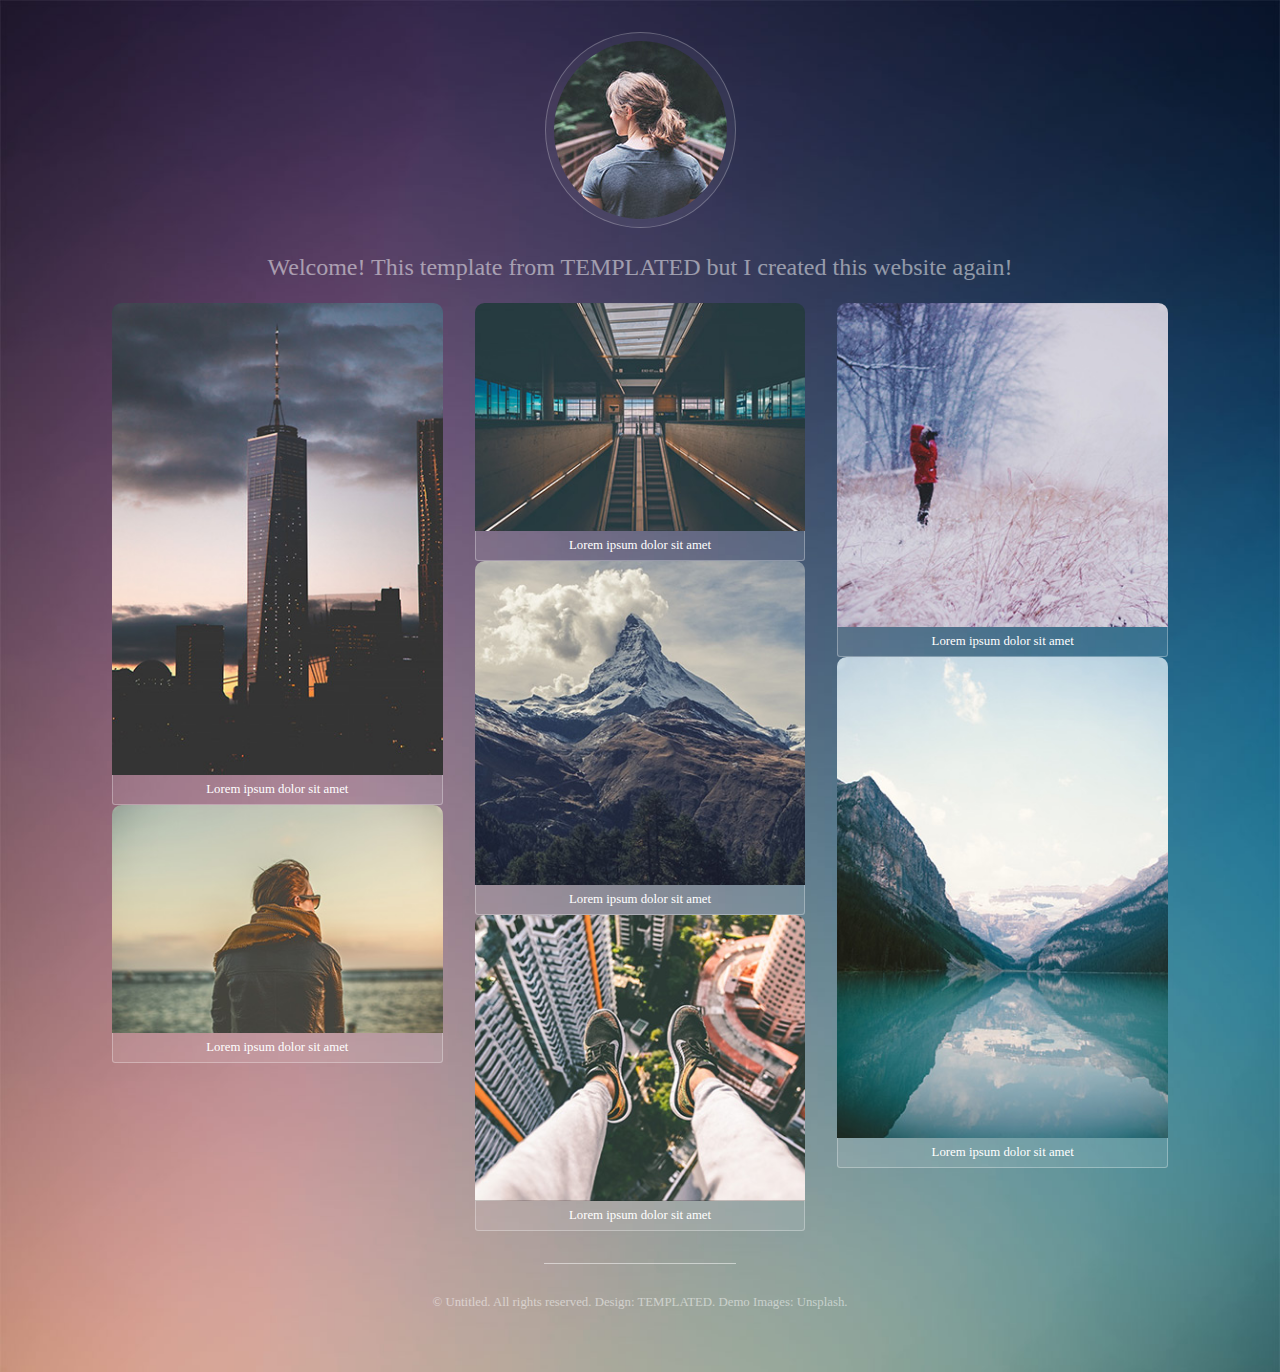
<file: index.html>
<!DOCTYPE HTML>
<!--
	Visualize by TEMPLATED
	templated.co @templatedco
	Released for free under the Creative Commons Attribution 3.0 license (templated.co/license)
-->
<html>
	<head>
		<meta charset="utf-8" />
		<meta name="viewport" content="width=device-width, initial-scale=1" />
		<link rel="stylesheet" href="templated-visualize/assets/css/reset.css" />
		<link rel="stylesheet" href="templated-visualize/assets/css/main3.css" />
	</head>
	<body>

			<div id="wrapper">

					<header id="header">
						<span class="avatar"><img src="templated-visualize/images/avatar.jpg" alt="" /></span>
						<h1>Welcome! This template from TEMPLATED but I created this website again!</h1>

					<section id="main">

							<section class="thumbnails">
								<div>
									<a href="templated-visualize/images/fulls/01.jpg"images/fulls/01.jpg"">
										<img src="templated-visualize/images/thumbs/01.jpg" alt="" />
										<h3>Lorem ipsum dolor sit amet</h3>
									</a>
									<a href="templated-visualize/images/fulls/02.jpg">
										<img src="templated-visualize/images/thumbs/02.jpg" alt="" />
										<h3>Lorem ipsum dolor sit amet</h3>
									</a>
								</div>
								<div>
									<a href="templated-visualize/images/fulls/03.jpg">
										<img src="templated-visualize/images/thumbs/03.jpg" alt="" />
										<h3>Lorem ipsum dolor sit amet</h3>
									</a>
									<a href="templated-visualize/images/fulls/04.jpg">
										<img src="templated-visualize/images/thumbs/04.jpg" alt="" />
										<h3>Lorem ipsum dolor sit amet</h3>
									</a>
									<a href="templated-visualize/images/fulls/05.jpg">
										<img src="templated-visualize/images/thumbs/05.jpg" alt="" />
										<h3>Lorem ipsum dolor sit amet</h3>
									</a>
								</div>
								<div>
									<a href="templated-visualize/images/fulls/06.jpg">
										<img src="templated-visualize/images/thumbs/06.jpg" alt="" />
										<h3>Lorem ipsum dolor sit amet</h3>
									</a>
									<a href="templated-visualize/images/fulls/07.jpg">
										<img src="templated-visualize/images/thumbs/07.jpg" alt="" />
										<h3>Lorem ipsum dolor sit amet</h3>
									</a>
								</div>
							</section>

					</section>

					<footer id="footer">
						<p>&copy; Untitled. All rights reserved. Design: <a href="http://templated.co">TEMPLATED</a>. Demo Images: <a href="http://unsplash.com">Unsplash</a>.</p>
					</footer>

			</div>

			<script src="templated-visualize/assets/js/jquery.min.js"></script>
			<script src="templated-visualize/assets/js/jquery.poptrox.min.js"></script>
			<script src="templated-visualize/assets/js/main.js"></script>
			<script src="templated-visualize/assets/js/skel.min.js"></script>

	</body>
</html>
</file>
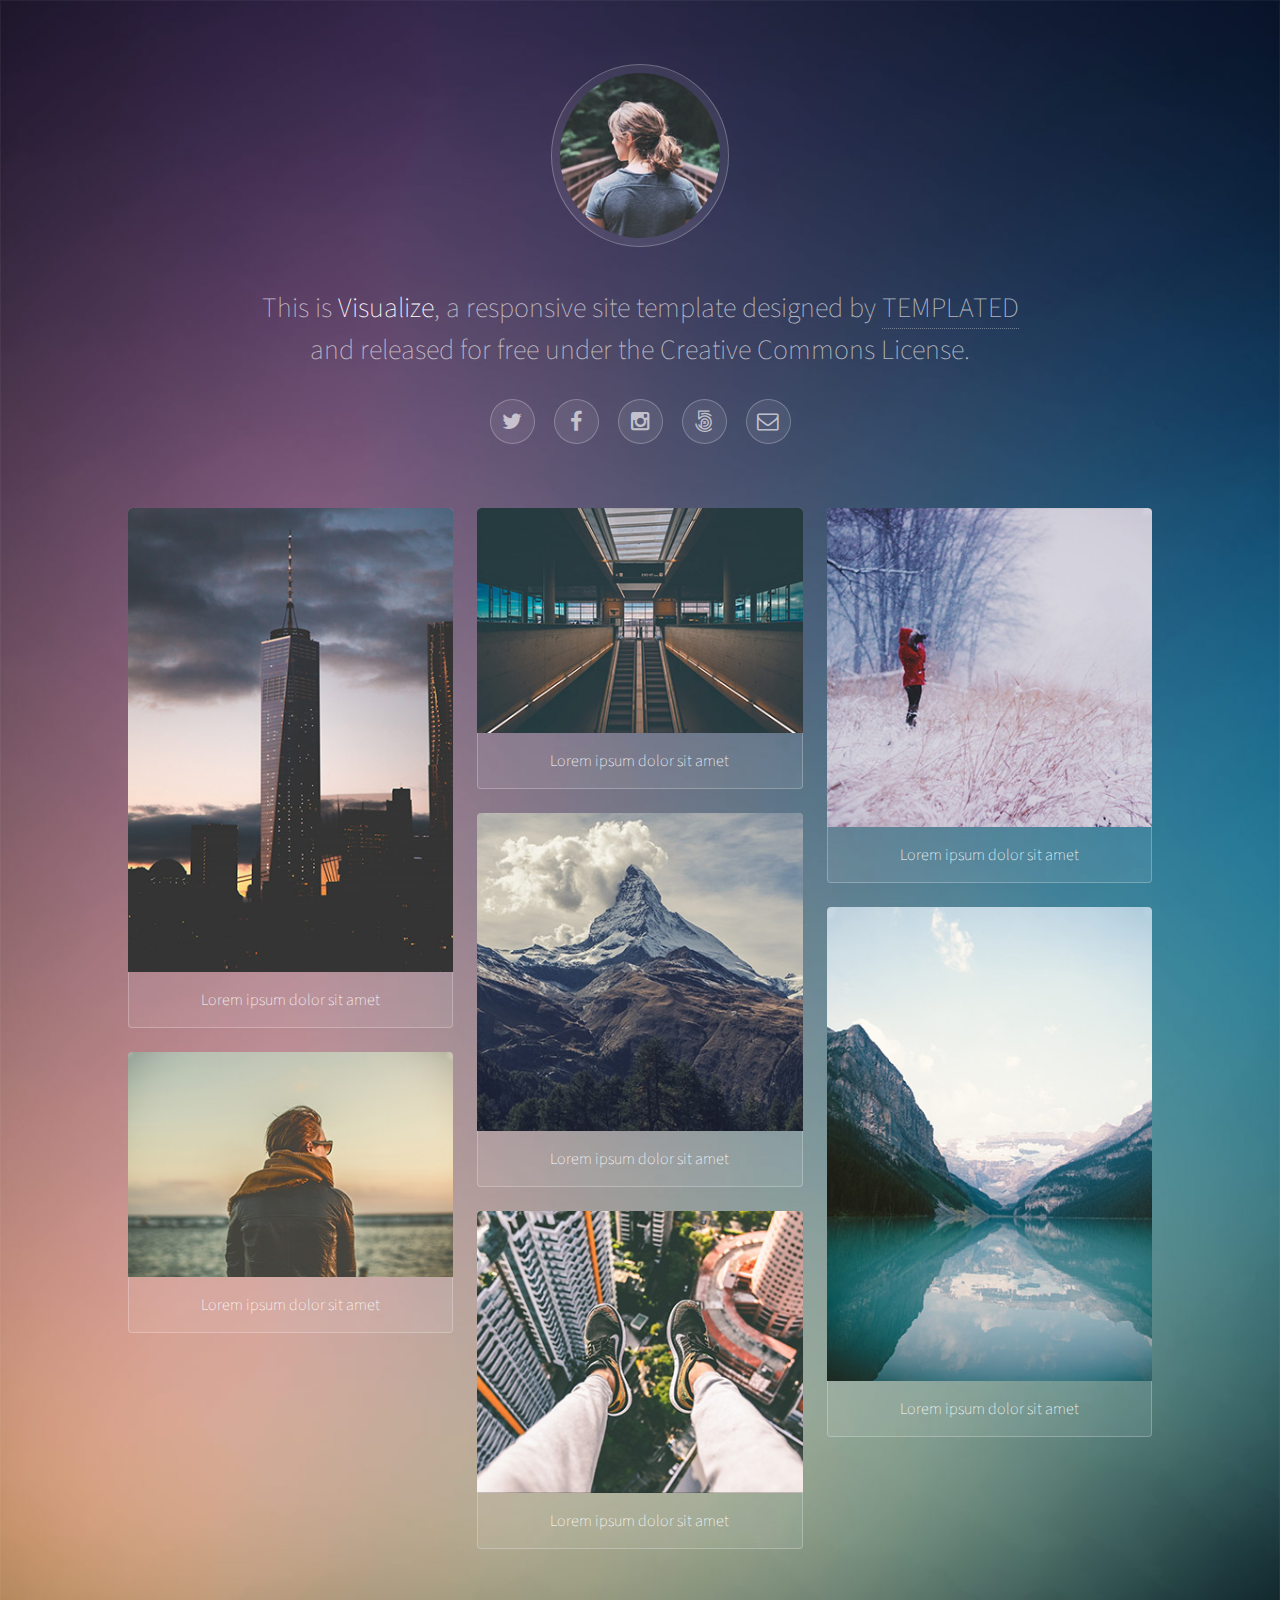
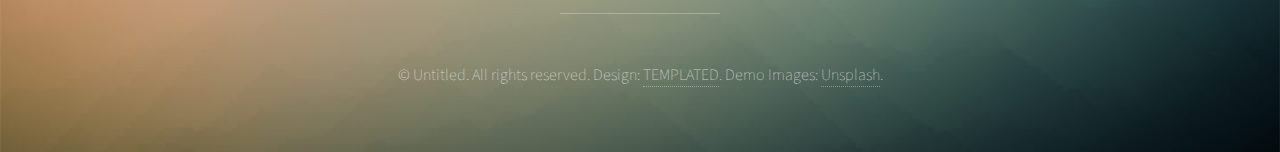
<file: templated-visualize/index.html>
<!DOCTYPE HTML>
<!--
	Visualize by TEMPLATED
	templated.co @templatedco
	Released for free under the Creative Commons Attribution 3.0 license (templated.co/license)
-->
<html>
	<head>
		<title>Visualize by TEMPLATED</title>
		<meta charset="utf-8" />
		<meta name="viewport" content="width=device-width, initial-scale=1" />
		<link rel="stylesheet" href="assets/css/main.css" />
	</head>
	<body>

		<!-- Wrapper -->
			<div id="wrapper">

				<!-- Header -->
					<header id="header">
						<span class="avatar"><img src="images/avatar.jpg" alt="" /></span>
						<h1>This is <strong>Visualize</strong>, a responsive site template designed by <a href="http://templated.co">TEMPLATED</a><br />
						and released for free under the Creative Commons License.</h1>
						<ul class="icons">
							<li><a href="#" class="icon style2 fa-twitter"><span class="label">Twitter</span></a></li>
							<li><a href="#" class="icon style2 fa-facebook"><span class="label">Facebook</span></a></li>
							<li><a href="#" class="icon style2 fa-instagram"><span class="label">Instagram</span></a></li>
							<li><a href="#" class="icon style2 fa-500px"><span class="label">500px</span></a></li>
							<li><a href="#" class="icon style2 fa-envelope-o"><span class="label">Email</span></a></li>
						</ul>
					</header>

				<!-- Main -->
					<section id="main">

						<!-- Thumbnails -->
							<section class="thumbnails">
								<div>
									<a href="images/fulls/01.jpg">
										<img src="images/thumbs/01.jpg" alt="" />
										<h3>Lorem ipsum dolor sit amet</h3>
									</a>
									<a href="images/fulls/02.jpg">
										<img src="images/thumbs/02.jpg" alt="" />
										<h3>Lorem ipsum dolor sit amet</h3>
									</a>
								</div>
								<div>
									<a href="images/fulls/03.jpg">
										<img src="images/thumbs/03.jpg" alt="" />
										<h3>Lorem ipsum dolor sit amet</h3>
									</a>
									<a href="images/fulls/04.jpg">
										<img src="images/thumbs/04.jpg" alt="" />
										<h3>Lorem ipsum dolor sit amet</h3>
									</a>
									<a href="images/fulls/05.jpg">
										<img src="images/thumbs/05.jpg" alt="" />
										<h3>Lorem ipsum dolor sit amet</h3>
									</a>
								</div>
								<div>
									<a href="images/fulls/06.jpg">
										<img src="images/thumbs/06.jpg" alt="" />
										<h3>Lorem ipsum dolor sit amet</h3>
									</a>
									<a href="images/fulls/07.jpg">
										<img src="images/thumbs/07.jpg" alt="" />
										<h3>Lorem ipsum dolor sit amet</h3>
									</a>
								</div>
							</section>

					</section>

				<!-- Footer -->
					<footer id="footer">
						<p>&copy; Untitled. All rights reserved. Design: <a href="http://templated.co">TEMPLATED</a>. Demo Images: <a href="http://unsplash.com">Unsplash</a>.</p>
					</footer>

			</div>

		<!-- Scripts -->
			<script src="assets/js/jquery.min.js"></script>
			<script src="assets/js/jquery.poptrox.min.js"></script>
			<script src="assets/js/skel.min.js"></script>
			<script src="assets/js/main.js"></script>

	</body>
</html>
</file>
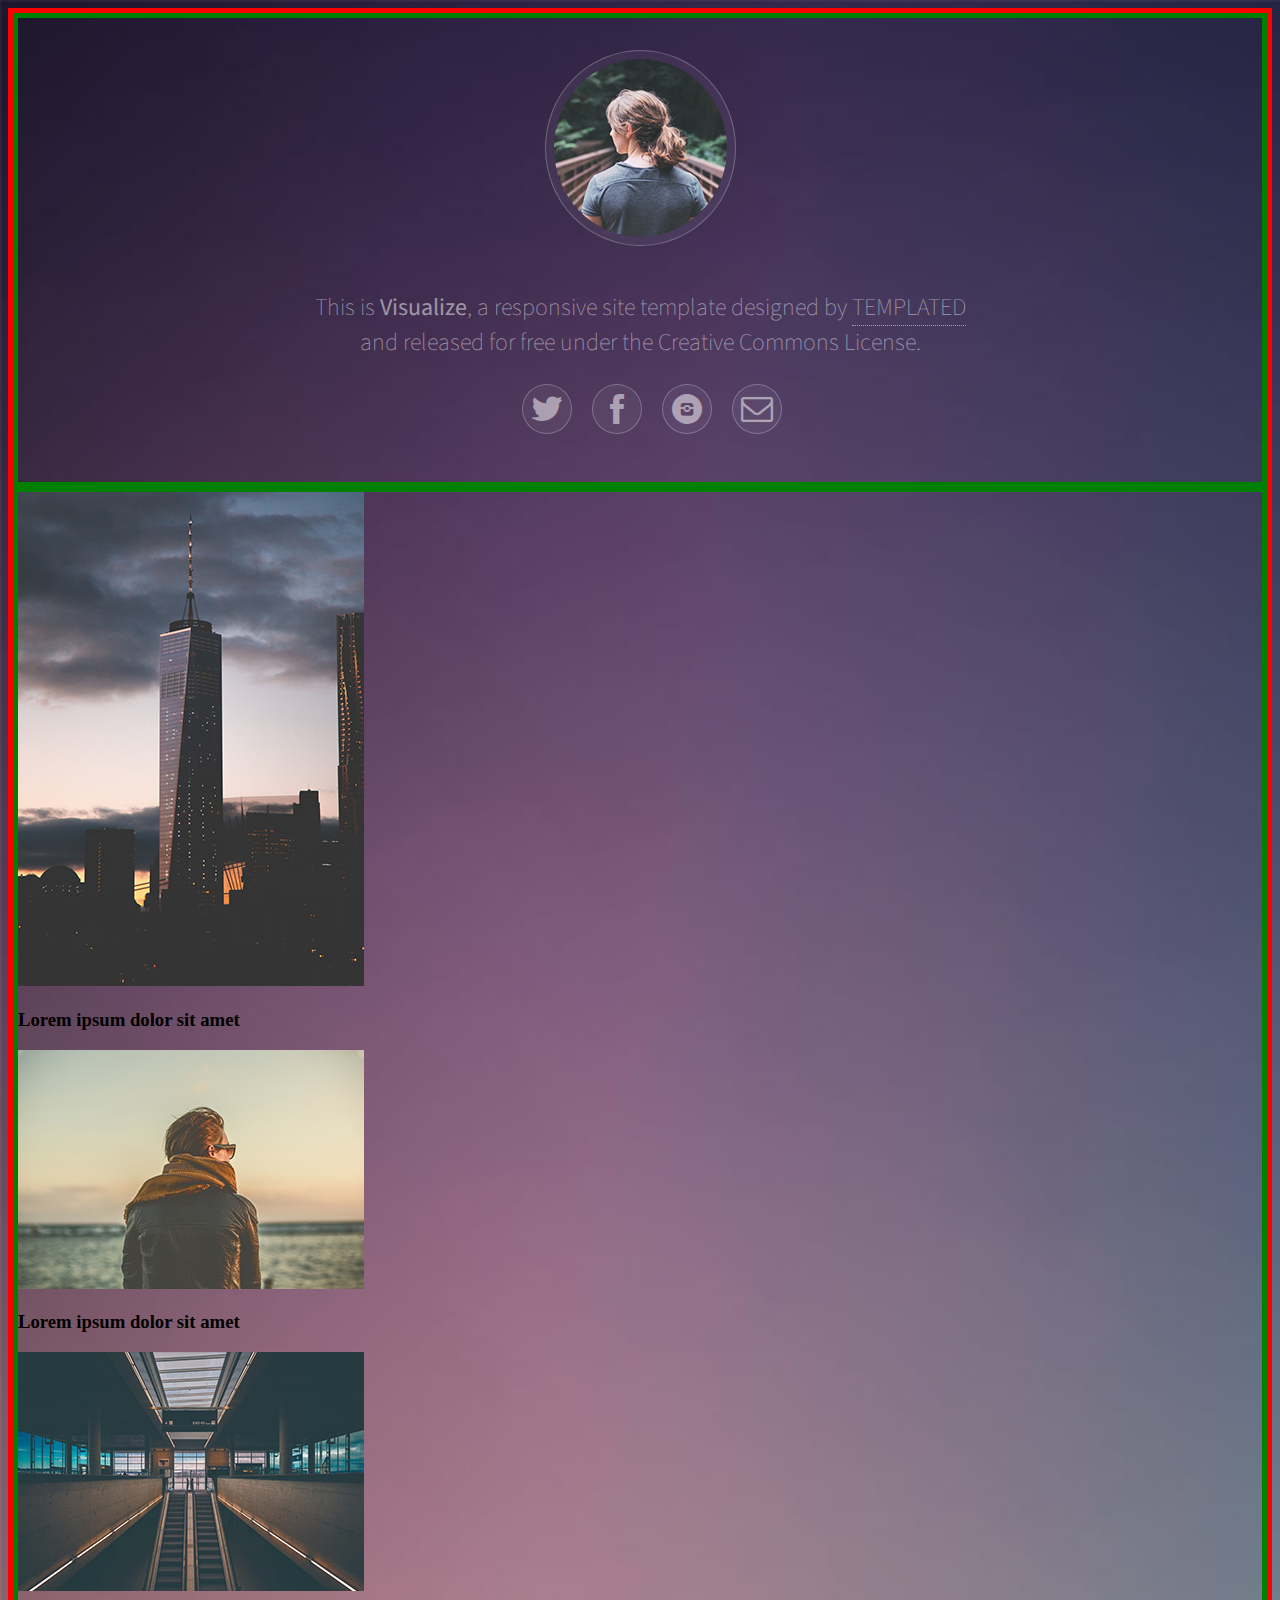
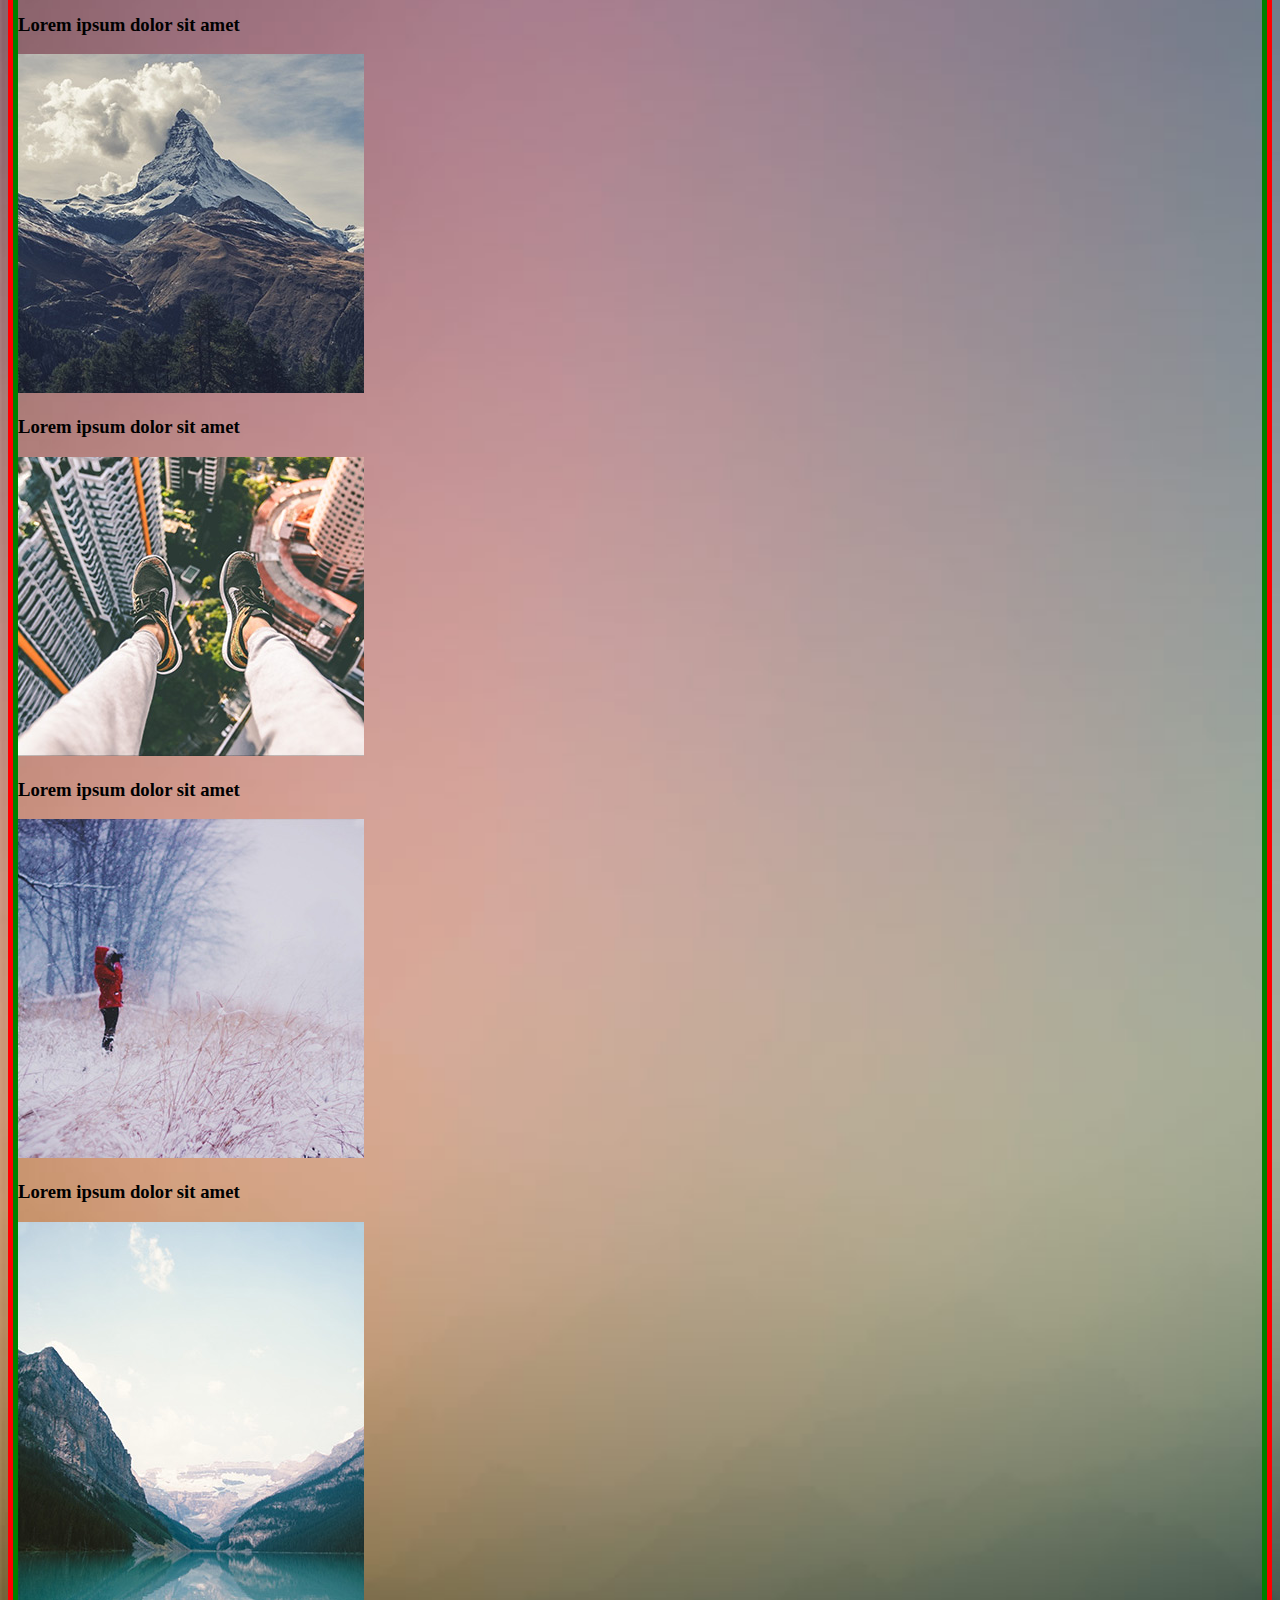
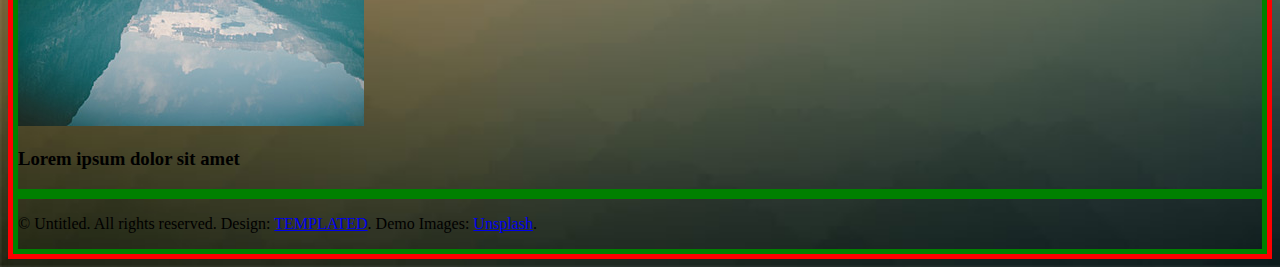
<file: templated-visualize/index2.html>
<!DOCTYPE HTML>
<!--
	Visualize by TEMPLATED
	templated.co @templatedco
	Released for free under the Creative Commons Attribution 3.0 license (templated.co/license)
-->
<html>
	<head>
		<title>Visualize by TEMPLATED</title>
		<meta charset="utf-8" />
		<meta name="viewport" content="width=device-width, initial-scale=1" />
		<link href="https://fonts.googleapis.com/css?family=Source+Sans+Pro" rel="stylesheet">
		<link rel="stylesheet" href="fontello-bbdea2f5/fontello-bbdea2f5/css/fontello.css">
		<link rel="stylesheet" href="assets/css/main2.css" />
	</head>
	<body>

		<!-- Wrapper -->
			<div id="wrapper">

				<!-- Header -->
					<header id="header">
						<span class="avatar"><img src="images/avatar.jpg" alt="" /></span>
						<h1>This is <strong>Visualize</strong>, a responsive site template designed by <a href="http://templated.co">TEMPLATED</a><br />
						and released for free under the Creative Commons License.</h1>
						<ul class="icons">
							<li><a href="#" class="icon-twitter"><span class="label">Twitter</span></a></li>
							<li><a href="#" class="icon-facebook"><span class="label">Facebook</span></a></li>
							<li><a href="#" class="icon-instagram-circled"><span class="label">Instagram</span></a></li>
							<li><a href="#" class="icon-mail"><span class="label">Email</span></a></li>
						</ul>
					</header>

				<!-- Main -->
					<section id="main">

						<!-- Thumbnails -->
							<section class="thumbnails">
								<div>
									<a href="images/fulls/01.jpg">
										<img src="images/thumbs/01.jpg" alt="" />
										<h3>Lorem ipsum dolor sit amet</h3>
									</a>
									<a href="images/fulls/02.jpg">
										<img src="images/thumbs/02.jpg" alt="" />
										<h3>Lorem ipsum dolor sit amet</h3>
									</a>
								</div>
								<div>
									<a href="images/fulls/03.jpg">
										<img src="images/thumbs/03.jpg" alt="" />
										<h3>Lorem ipsum dolor sit amet</h3>
									</a>
									<a href="images/fulls/04.jpg">
										<img src="images/thumbs/04.jpg" alt="" />
										<h3>Lorem ipsum dolor sit amet</h3>
									</a>
									<a href="images/fulls/05.jpg">
										<img src="images/thumbs/05.jpg" alt="" />
										<h3>Lorem ipsum dolor sit amet</h3>
									</a>
								</div>
								<div>
									<a href="images/fulls/06.jpg">
										<img src="images/thumbs/06.jpg" alt="" />
										<h3>Lorem ipsum dolor sit amet</h3>
									</a>
									<a href="images/fulls/07.jpg">
										<img src="images/thumbs/07.jpg" alt="" />
										<h3>Lorem ipsum dolor sit amet</h3>
									</a>
								</div>
							</section>

					</section>

				<!-- Footer -->
					<footer id="footer">
						<p>&copy; Untitled. All rights reserved. Design: <a href="http://templated.co">TEMPLATED</a>. Demo Images: <a href="http://unsplash.com">Unsplash</a>.</p>
					</footer>

			</div>

		<!-- Scripts -->
			<script src="assets/js/jquery.min.js"></script>
			<script src="assets/js/jquery.poptrox.min.js"></script>
			<script src="assets/js/skel.min.js"></script>
			<script src="assets/js/main.js"></script>

	</body>
</html>
</file>
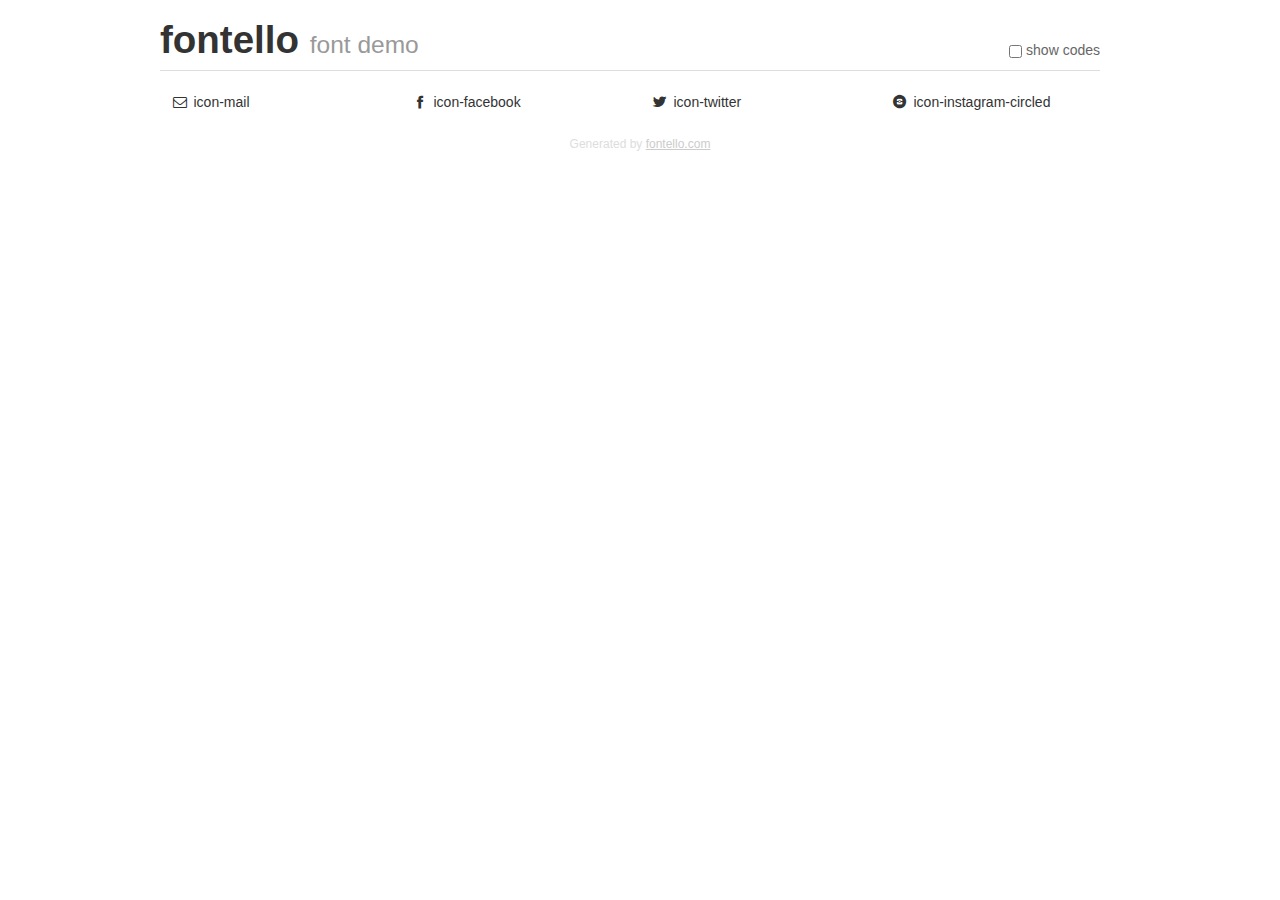
<file: templated-visualize/fontello-bbdea2f5/fontello-bbdea2f5/demo.html>
<!DOCTYPE html>
<html>
  <head><!--[if lt IE 9]><script language="javascript" type="text/javascript" src="//html5shim.googlecode.com/svn/trunk/html5.js"></script><![endif]-->
    <meta charset="UTF-8"><style>/*
 * Bootstrap v2.2.1
 *
 * Copyright 2012 Twitter, Inc
 * Licensed under the Apache License v2.0
 * http://www.apache.org/licenses/LICENSE-2.0
 *
 * Designed and built with all the love in the world @twitter by @mdo and @fat.
 */
.clearfix {
  *zoom: 1;
}
.clearfix:before,
.clearfix:after {
  display: table;
  content: "";
  line-height: 0;
}
.clearfix:after {
  clear: both;
}
html {
  font-size: 100%;
  -webkit-text-size-adjust: 100%;
  -ms-text-size-adjust: 100%;
}
a:focus {
  outline: thin dotted #333;
  outline: 5px auto -webkit-focus-ring-color;
  outline-offset: -2px;
}
a:hover,
a:active {
  outline: 0;
}
button,
input,
select,
textarea {
  margin: 0;
  font-size: 100%;
  vertical-align: middle;
}
button,
input {
  *overflow: visible;
  line-height: normal;
}
button::-moz-focus-inner,
input::-moz-focus-inner {
  padding: 0;
  border: 0;
}
body {
  margin: 0;
  font-family: "Helvetica Neue", Helvetica, Arial, sans-serif;
  font-size: 14px;
  line-height: 20px;
  color: #333;
  background-color: #fff;
}
a {
  color: #08c;
  text-decoration: none;
}
a:hover {
  color: #005580;
  text-decoration: underline;
}
.row {
  margin-left: -20px;
  *zoom: 1;
}
.row:before,
.row:after {
  display: table;
  content: "";
  line-height: 0;
}
.row:after {
  clear: both;
}
[class*="span"] {
  float: left;
  min-height: 1px;
  margin-left: 20px;
}
.container,
.navbar-static-top .container,
.navbar-fixed-top .container,
.navbar-fixed-bottom .container {
  width: 940px;
}
.span12 {
  width: 940px;
}
.span11 {
  width: 860px;
}
.span10 {
  width: 780px;
}
.span9 {
  width: 700px;
}
.span8 {
  width: 620px;
}
.span7 {
  width: 540px;
}
.span6 {
  width: 460px;
}
.span5 {
  width: 380px;
}
.span4 {
  width: 300px;
}
.span3 {
  width: 220px;
}
.span2 {
  width: 140px;
}
.span1 {
  width: 60px;
}
[class*="span"].pull-right,
.row-fluid [class*="span"].pull-right {
  float: right;
}
.container {
  margin-right: auto;
  margin-left: auto;
  *zoom: 1;
}
.container:before,
.container:after {
  display: table;
  content: "";
  line-height: 0;
}
.container:after {
  clear: both;
}
p {
  margin: 0 0 10px;
}
.lead {
  margin-bottom: 20px;
  font-size: 21px;
  font-weight: 200;
  line-height: 30px;
}
small {
  font-size: 85%;
}
h1 {
  margin: 10px 0;
  font-family: inherit;
  font-weight: bold;
  line-height: 20px;
  color: inherit;
  text-rendering: optimizelegibility;
}
h1 small {
  font-weight: normal;
  line-height: 1;
  color: #999;
}
h1 {
  line-height: 40px;
}
h1 {
  font-size: 38.5px;
}
h1 small {
  font-size: 24.5px;
}
body {
  margin-top: 90px;
}
.header {
  position: fixed;
  top: 0;
  left: 50%;
  margin-left: -480px;
  background-color: #fff;
  border-bottom: 1px solid #ddd;
  padding-top: 10px;
  z-index: 10;
}
.footer {
  color: #ddd;
  font-size: 12px;
  text-align: center;
  margin-top: 20px;
}
.footer a {
  color: #ccc;
  text-decoration: underline;
}
.the-icons {
  font-size: 14px;
  line-height: 24px;
}
.switch {
  position: absolute;
  right: 0;
  bottom: 10px;
  color: #666;
}
.switch input {
  margin-right: 0.3em;
}
.codesOn .i-name {
  display: none;
}
.codesOn .i-code {
  display: inline;
}
.i-code {
  display: none;
}
@font-face {
      font-family: 'fontello';
      src: url('./font/fontello.eot?86850618');
      src: url('./font/fontello.eot?86850618#iefix') format('embedded-opentype'),
           url('./font/fontello.woff?86850618') format('woff'),
           url('./font/fontello.ttf?86850618') format('truetype'),
           url('./font/fontello.svg?86850618#fontello') format('svg');
      font-weight: normal;
      font-style: normal;
    }
     
     
    .demo-icon
    {
      font-family: "fontello";
      font-style: normal;
      font-weight: normal;
      speak: none;
     
      display: inline-block;
      text-decoration: inherit;
      width: 1em;
      margin-right: .2em;
      text-align: center;
      /* opacity: .8; */
     
      /* For safety - reset parent styles, that can break glyph codes*/
      font-variant: normal;
      text-transform: none;
     
      /* fix buttons height, for twitter bootstrap */
      line-height: 1em;
     
      /* Animation center compensation - margins should be symmetric */
      /* remove if not needed */
      margin-left: .2em;
     
      /* You can be more comfortable with increased icons size */
      /* font-size: 120%; */
     
      /* Font smoothing. That was taken from TWBS */
      -webkit-font-smoothing: antialiased;
      -moz-osx-font-smoothing: grayscale;
     
      /* Uncomment for 3D effect */
      /* text-shadow: 1px 1px 1px rgba(127, 127, 127, 0.3); */
    }
     </style>
    <link rel="stylesheet" href="css/animation.css"><!--[if IE 7]><link rel="stylesheet" href="css/fontello-ie7.css"><![endif]-->
    <script>
      function toggleCodes(on) {
        var obj = document.getElementById('icons');
      
        if (on) {
          obj.className += ' codesOn';
        } else {
          obj.className = obj.className.replace(' codesOn', '');
        }
      }
      
    </script>
  </head>
  <body>
    <div class="container header">
      <h1>
        fontello
         <small>font demo</small>
      </h1>
      <label class="switch">
        <input type="checkbox" onclick="toggleCodes(this.checked)">show codes
      </label>
    </div>
    <div id="icons" class="container">
      <div class="row">
        <div title="Code: 0xe800" class="the-icons span3"><i class="demo-icon icon-mail">&#xe800;</i> <span class="i-name">icon-mail</span><span class="i-code">0xe800</span></div>
        <div title="Code: 0xf052" class="the-icons span3"><i class="demo-icon icon-facebook">&#xf052;</i> <span class="i-name">icon-facebook</span><span class="i-code">0xf052</span></div>
        <div title="Code: 0xf058" class="the-icons span3"><i class="demo-icon icon-twitter">&#xf058;</i> <span class="i-name">icon-twitter</span><span class="i-code">0xf058</span></div>
        <div title="Code: 0xf05e" class="the-icons span3"><i class="demo-icon icon-instagram-circled">&#xf05e;</i> <span class="i-name">icon-instagram-circled</span><span class="i-code">0xf05e</span></div>
      </div>
    </div>
    <div class="container footer">Generated by <a href="http://fontello.com">fontello.com</a></div>
  </body>
</html>
</file>
<file: templated-visualize/assets/css/main3.css>
#wrapper{
    /*border:5px solid red;*/
}
#wrapper>*{
    /*border:5px solid green;*/
}
#wrapper>*>*{
    /*border:5px solid blue;*/
}
body{
    background-image: url(../../images/bg.jpg);
    background-size:cover;
}
#wrapper{
    max-width: 68rem;
    margin:0 auto;
}
#header{
    text-align: center;
    padding-top:2rem;
    padding-bottom:2rem;
}
#header .avatar {
    border-radius: 100%;
    display:inline-block;
    padding:0.5rem;
    background-color: rgba(255,255,255,0.05);
    border:1px solid rgba(255,255,255,0.25);
    margin-bottom:1.5rem;
}
#header .avatar img{
    border-radius: 100%;
    display:block;
}
#header h1{
    font-size:1.5rem;
    color:rgba(255,255,255,0.5);
    font-weight: 200;
    margin-bottom:1.5rem;
    line-height: 1.5rem;
    
}
#header h1 strong{
    font-size:1.5rem;
    color:white;
    font-weight: 200;
}
#header h1 a{
    color:rgba(255,255,255,0.5);
    text-decoration: none;
    border-bottom:1px dotted rgba(255,255,255,0.5);
}
#header ul.icons li{
    display:inline-block;
    margin-right:1rem;
}
#header ul.icons li a{
    color:rgba(255,255,255,0.5);
    text-decoration: none;
}
#main .thumbnails {
    display: flex;
}
#main .thumbnails>div{
    flex-grow:1;
    margin-right:1rem;
    margin-left:1rem;
}
#main .thumbnails a{
    display:block;
}
#main .thumbnails img{
    width:100%;
    border-top-left-radius: 0.6rem;
    border-top-right-radius: 0.6rem;
    display:block;
}
#main .thumbnails h3{
    border-left:1px solid rgba(255,255,255,0.3);
    border-right:1px solid rgba(255,255,255,0.3);
    border-bottom:1px solid rgba(255,255,255,0.3);
    border-bottom-left-radius: 0.2rem;
    border-bottom-right-radius: 0.2rem;
    padding:0.5rem;
    text-align: center;
    background-color: rgba(255,255,255,0.1);
    color:white;
    font-size:0.8rem;
    font-weight: 200;
}
#footer{
    padding:2rem;
    text-align: center;
    color:rgba(255,255,255,0.5);
    font-weight: 200;
    font-size:0.8rem;
}
#footer a{
    color:rgba(255,255,255,0.5);
    text-decoration: none;
}
#footer:before{
    content:'';
    display: block;
    margin:0 auto;
    padding: 1rem;
    width:10rem;
    border-top: 1px solid rgba(255,255,255,0.5);
}
@media(max-width:480px){
    #main .thumbnails {
    display:block;
}
</file>
<file: templated-visualize/fontello-bbdea2f5/fontello-bbdea2f5/css/fontello.css>
@font-face {
  font-family: 'fontello';
  src: url('../font/fontello.eot?77652237');
  src: url('../font/fontello.eot?77652237#iefix') format('embedded-opentype'),
       url('../font/fontello.woff2?77652237') format('woff2'),
       url('../font/fontello.woff?77652237') format('woff'),
       url('../font/fontello.ttf?77652237') format('truetype'),
       url('../font/fontello.svg?77652237#fontello') format('svg');
  font-weight: normal;
  font-style: normal;
}
/* Chrome hack: SVG is rendered more smooth in Windozze. 100% magic, uncomment if you need it. */
/* Note, that will break hinting! In other OS-es font will be not as sharp as it could be */
/*
@media screen and (-webkit-min-device-pixel-ratio:0) {
  @font-face {
    font-family: 'fontello';
    src: url('../font/fontello.svg?77652237#fontello') format('svg');
  }
}
*/
 
 [class^="icon-"]:before, [class*=" icon-"]:before {
  font-family: "fontello";
  font-style: normal;
  font-weight: normal;
  speak: none;
 
  display: inline-block;
  text-decoration: inherit;
  width: 1em;
  margin-right: .2em;
  text-align: center;
  /* opacity: .8; */
 
  /* For safety - reset parent styles, that can break glyph codes*/
  font-variant: normal;
  text-transform: none;
 
  /* fix buttons height, for twitter bootstrap */
  line-height: 1em;
 
  /* Animation center compensation - margins should be symmetric */
  /* remove if not needed */
  margin-left: .2em;
 
  /* you can be more comfortable with increased icons size */
  /* font-size: 120%; */
 
  /* Font smoothing. That was taken from TWBS */
  -webkit-font-smoothing: antialiased;
  -moz-osx-font-smoothing: grayscale;
 
  /* Uncomment for 3D effect */
  /* text-shadow: 1px 1px 1px rgba(127, 127, 127, 0.3); */
}
 
.icon-mail:before { content: '\e800'; } /* '' */
.icon-facebook:before { content: '\f052'; } /* '' */
.icon-twitter:before { content: '\f058'; } /* '' */
.icon-instagram-circled:before { content: '\f05e'; } /* '' */
</file>
<file: templated-visualize/assets/css/main2.css>
#wrapper{
    border:5px solid red;
}
#wrapper>*{
    border:5px solid green;
}
body{
    background-image: url(../../images/bg.jpg);
    background-size:cover;
}
#header{
    text-align: center;
    padding-top: 2rem;
    padding-bottom: 2rem;
}
#header .avatar{
    border-radius: 100%;
    display:inline-block;
    padding:0.5rem;
    background-color:rgba(255,255,255,0.05);
    border:1px solid rgba(255,255,255,0.25);
    margin-bottom: 1.5rem;
}
#header .avatar img{
    border-radius: 100%;
    display:block;
}
#header h1{
    font-size:1.5rem;
    color:rgba(255,255,255,0.5);
    font-weight:200;
    font-family:'Source Sans Pro', sans-serif;
    margin-bottom:1.5rem;
}
#header h1 a{
    color:rgba(255,255,255,0.5);
    text-decoration: none;
    border-bottom: 1px dotted rgba(255,255,255,0.5);
}
#header ul.icons li{
    display:inline-block;
    border-radius:100%;
    border:1px solid rgba(255,255,255,0.25);
    background-color:rgba(255,255,255,0.05);
    width:3rem;
    height: 3rem;
    display:inline-flex;
    justify-content: center;
    align-items: center;
    margin-right:1rem;
    font-size: 2rem;
}
#header ul.icons li a{
    color: rgba(255,255,255,0.5);
    text-decoration: none;
}
#header ul.icons li .label{
    display: none;
}
</file>
<file: templated-visualize/fontello-bbdea2f5/fontello-bbdea2f5/css/fontello-ie7.css>
[class^="icon-"], [class*=" icon-"] {
  font-family: 'fontello';
  font-style: normal;
  font-weight: normal;
 
  /* fix buttons height */
  line-height: 1em;
 
  /* you can be more comfortable with increased icons size */
  /* font-size: 120%; */
}
 
.icon-mail { *zoom: expression( this.runtimeStyle['zoom'] = '1', this.innerHTML = '&#xe800;&nbsp;'); }
.icon-facebook { *zoom: expression( this.runtimeStyle['zoom'] = '1', this.innerHTML = '&#xf052;&nbsp;'); }
.icon-twitter { *zoom: expression( this.runtimeStyle['zoom'] = '1', this.innerHTML = '&#xf058;&nbsp;'); }
.icon-instagram-circled { *zoom: expression( this.runtimeStyle['zoom'] = '1', this.innerHTML = '&#xf05e;&nbsp;'); }
</file>
<file: templated-visualize/assets/css/main.css>
@charset "UTF-8";
@import url(font-awesome.min.css);
@import url("http://fonts.googleapis.com/css?family=Source+Sans+Pro:200");

/*
	Visualize by TEMPLATED
	templated.co @templatedco
	Released for free under the Creative Commons Attribution 3.0 license (templated.co/license)
*/

/* Reset */

	html, body, div, span, applet, object, iframe, h1, h2, h3, h4, h5, h6, p, blockquote, pre, a, abbr, acronym, address, big, cite, code, del, dfn, em, img, ins, kbd, q, s, samp, small, strike, strong, sub, sup, tt, var, b, u, i, center, dl, dt, dd, ol, ul, li, fieldset, form, label, legend, table, caption, tbody, tfoot, thead, tr, th, td, article, aside, canvas, details, embed, figure, figcaption, footer, header, hgroup, menu, nav, output, ruby, section, summary, time, mark, audio, video {
		margin: 0;
		padding: 0;
		border: 0;
		font-size: 100%;
		font: inherit;
		vertical-align: baseline;
	}

	article, aside, details, figcaption, figure, footer, header, hgroup, menu, nav, section {
		display: block;
	}

	body {
		line-height: 1;
	}

	ol, ul {
		list-style: none;
	}

	blockquote, q {
		quotes: none;
	}

	blockquote:before, blockquote:after, q:before, q:after {
		content: '';
		content: none;
	}

	table {
		border-collapse: collapse;
		border-spacing: 0;
	}

	body {
		-webkit-text-size-adjust: none;
	}

/* Box Model */

	*, *:before, *:after {
		-moz-box-sizing: border-box;
		-webkit-box-sizing: border-box;
		box-sizing: border-box;
	}

/* Grid */

	.row {
		border-bottom: solid 1px transparent;
		-moz-box-sizing: border-box;
		-webkit-box-sizing: border-box;
		box-sizing: border-box;
	}

	.row > * {
		float: left;
		-moz-box-sizing: border-box;
		-webkit-box-sizing: border-box;
		box-sizing: border-box;
	}

	.row:after, .row:before {
		content: '';
		display: block;
		clear: both;
		height: 0;
	}

	.row.uniform > * > :first-child {
		margin-top: 0;
	}

	.row.uniform > * > :last-child {
		margin-bottom: 0;
	}

	.row.\30 \25 > * {
		padding: 0 0 0 0em;
	}

	.row.\30 \25 {
		margin: 0 0 -1px 0em;
	}

	.row.uniform.\30 \25 > * {
		padding: 0em 0 0 0em;
	}

	.row.uniform.\30 \25 {
		margin: 0em 0 -1px 0em;
	}

	.row > * {
		padding: 0 0 0 2em;
	}

	.row {
		margin: 0 0 -1px -2em;
	}

	.row.uniform > * {
		padding: 2em 0 0 2em;
	}

	.row.uniform {
		margin: -2em 0 -1px -2em;
	}

	.row.\32 00\25 > * {
		padding: 0 0 0 4em;
	}

	.row.\32 00\25 {
		margin: 0 0 -1px -4em;
	}

	.row.uniform.\32 00\25 > * {
		padding: 4em 0 0 4em;
	}

	.row.uniform.\32 00\25 {
		margin: -4em 0 -1px -4em;
	}

	.row.\31 50\25 > * {
		padding: 0 0 0 3em;
	}

	.row.\31 50\25 {
		margin: 0 0 -1px -3em;
	}

	.row.uniform.\31 50\25 > * {
		padding: 3em 0 0 3em;
	}

	.row.uniform.\31 50\25 {
		margin: -3em 0 -1px -3em;
	}

	.row.\35 0\25 > * {
		padding: 0 0 0 1em;
	}

	.row.\35 0\25 {
		margin: 0 0 -1px -1em;
	}

	.row.uniform.\35 0\25 > * {
		padding: 1em 0 0 1em;
	}

	.row.uniform.\35 0\25 {
		margin: -1em 0 -1px -1em;
	}

	.row.\32 5\25 > * {
		padding: 0 0 0 0.5em;
	}

	.row.\32 5\25 {
		margin: 0 0 -1px -0.5em;
	}

	.row.uniform.\32 5\25 > * {
		padding: 0.5em 0 0 0.5em;
	}

	.row.uniform.\32 5\25 {
		margin: -0.5em 0 -1px -0.5em;
	}

	.\31 2u, .\31 2u\24 {
		width: 100%;
		clear: none;
		margin-left: 0;
	}

	.\31 1u, .\31 1u\24 {
		width: 91.6666666667%;
		clear: none;
		margin-left: 0;
	}

	.\31 0u, .\31 0u\24 {
		width: 83.3333333333%;
		clear: none;
		margin-left: 0;
	}

	.\39 u, .\39 u\24 {
		width: 75%;
		clear: none;
		margin-left: 0;
	}

	.\38 u, .\38 u\24 {
		width: 66.6666666667%;
		clear: none;
		margin-left: 0;
	}

	.\37 u, .\37 u\24 {
		width: 58.3333333333%;
		clear: none;
		margin-left: 0;
	}

	.\36 u, .\36 u\24 {
		width: 50%;
		clear: none;
		margin-left: 0;
	}

	.\35 u, .\35 u\24 {
		width: 41.6666666667%;
		clear: none;
		margin-left: 0;
	}

	.\34 u, .\34 u\24 {
		width: 33.3333333333%;
		clear: none;
		margin-left: 0;
	}

	.\33 u, .\33 u\24 {
		width: 25%;
		clear: none;
		margin-left: 0;
	}

	.\32 u, .\32 u\24 {
		width: 16.6666666667%;
		clear: none;
		margin-left: 0;
	}

	.\31 u, .\31 u\24 {
		width: 8.3333333333%;
		clear: none;
		margin-left: 0;
	}

	.\31 2u\24 + *,
	.\31 1u\24 + *,
	.\31 0u\24 + *,
	.\39 u\24 + *,
	.\38 u\24 + *,
	.\37 u\24 + *,
	.\36 u\24 + *,
	.\35 u\24 + *,
	.\34 u\24 + *,
	.\33 u\24 + *,
	.\32 u\24 + *,
	.\31 u\24 + * {
		clear: left;
	}

	.\-11u {
		margin-left: 91.66667%;
	}

	.\-10u {
		margin-left: 83.33333%;
	}

	.\-9u {
		margin-left: 75%;
	}

	.\-8u {
		margin-left: 66.66667%;
	}

	.\-7u {
		margin-left: 58.33333%;
	}

	.\-6u {
		margin-left: 50%;
	}

	.\-5u {
		margin-left: 41.66667%;
	}

	.\-4u {
		margin-left: 33.33333%;
	}

	.\-3u {
		margin-left: 25%;
	}

	.\-2u {
		margin-left: 16.66667%;
	}

	.\-1u {
		margin-left: 8.33333%;
	}

	@media screen and (max-width: 1680px) {

		.row > * {
			padding: 0 0 0 2em;
		}

		.row {
			margin: 0 0 -1px -2em;
		}

		.row.uniform > * {
			padding: 2em 0 0 2em;
		}

		.row.uniform {
			margin: -2em 0 -1px -2em;
		}

		.row.\32 00\25 > * {
			padding: 0 0 0 4em;
		}

		.row.\32 00\25 {
			margin: 0 0 -1px -4em;
		}

		.row.uniform.\32 00\25 > * {
			padding: 4em 0 0 4em;
		}

		.row.uniform.\32 00\25 {
			margin: -4em 0 -1px -4em;
		}

		.row.\31 50\25 > * {
			padding: 0 0 0 3em;
		}

		.row.\31 50\25 {
			margin: 0 0 -1px -3em;
		}

		.row.uniform.\31 50\25 > * {
			padding: 3em 0 0 3em;
		}

		.row.uniform.\31 50\25 {
			margin: -3em 0 -1px -3em;
		}

		.row.\35 0\25 > * {
			padding: 0 0 0 1em;
		}

		.row.\35 0\25 {
			margin: 0 0 -1px -1em;
		}

		.row.uniform.\35 0\25 > * {
			padding: 1em 0 0 1em;
		}

		.row.uniform.\35 0\25 {
			margin: -1em 0 -1px -1em;
		}

		.row.\32 5\25 > * {
			padding: 0 0 0 0.5em;
		}

		.row.\32 5\25 {
			margin: 0 0 -1px -0.5em;
		}

		.row.uniform.\32 5\25 > * {
			padding: 0.5em 0 0 0.5em;
		}

		.row.uniform.\32 5\25 {
			margin: -0.5em 0 -1px -0.5em;
		}

		.\31 2u\28xlarge\29, .\31 2u\24\28xlarge\29 {
			width: 100%;
			clear: none;
			margin-left: 0;
		}

		.\31 1u\28xlarge\29, .\31 1u\24\28xlarge\29 {
			width: 91.6666666667%;
			clear: none;
			margin-left: 0;
		}

		.\31 0u\28xlarge\29, .\31 0u\24\28xlarge\29 {
			width: 83.3333333333%;
			clear: none;
			margin-left: 0;
		}

		.\39 u\28xlarge\29, .\39 u\24\28xlarge\29 {
			width: 75%;
			clear: none;
			margin-left: 0;
		}

		.\38 u\28xlarge\29, .\38 u\24\28xlarge\29 {
			width: 66.6666666667%;
			clear: none;
			margin-left: 0;
		}

		.\37 u\28xlarge\29, .\37 u\24\28xlarge\29 {
			width: 58.3333333333%;
			clear: none;
			margin-left: 0;
		}

		.\36 u\28xlarge\29, .\36 u\24\28xlarge\29 {
			width: 50%;
			clear: none;
			margin-left: 0;
		}

		.\35 u\28xlarge\29, .\35 u\24\28xlarge\29 {
			width: 41.6666666667%;
			clear: none;
			margin-left: 0;
		}

		.\34 u\28xlarge\29, .\34 u\24\28xlarge\29 {
			width: 33.3333333333%;
			clear: none;
			margin-left: 0;
		}

		.\33 u\28xlarge\29, .\33 u\24\28xlarge\29 {
			width: 25%;
			clear: none;
			margin-left: 0;
		}

		.\32 u\28xlarge\29, .\32 u\24\28xlarge\29 {
			width: 16.6666666667%;
			clear: none;
			margin-left: 0;
		}

		.\31 u\28xlarge\29, .\31 u\24\28xlarge\29 {
			width: 8.3333333333%;
			clear: none;
			margin-left: 0;
		}

		.\31 2u\24\28xlarge\29 + *,
		.\31 1u\24\28xlarge\29 + *,
		.\31 0u\24\28xlarge\29 + *,
		.\39 u\24\28xlarge\29 + *,
		.\38 u\24\28xlarge\29 + *,
		.\37 u\24\28xlarge\29 + *,
		.\36 u\24\28xlarge\29 + *,
		.\35 u\24\28xlarge\29 + *,
		.\34 u\24\28xlarge\29 + *,
		.\33 u\24\28xlarge\29 + *,
		.\32 u\24\28xlarge\29 + *,
		.\31 u\24\28xlarge\29 + * {
			clear: left;
		}

		.\-11u\28xlarge\29 {
			margin-left: 91.66667%;
		}

		.\-10u\28xlarge\29 {
			margin-left: 83.33333%;
		}

		.\-9u\28xlarge\29 {
			margin-left: 75%;
		}

		.\-8u\28xlarge\29 {
			margin-left: 66.66667%;
		}

		.\-7u\28xlarge\29 {
			margin-left: 58.33333%;
		}

		.\-6u\28xlarge\29 {
			margin-left: 50%;
		}

		.\-5u\28xlarge\29 {
			margin-left: 41.66667%;
		}

		.\-4u\28xlarge\29 {
			margin-left: 33.33333%;
		}

		.\-3u\28xlarge\29 {
			margin-left: 25%;
		}

		.\-2u\28xlarge\29 {
			margin-left: 16.66667%;
		}

		.\-1u\28xlarge\29 {
			margin-left: 8.33333%;
		}

	}

	@media screen and (max-width: 1280px) {

		.row > * {
			padding: 0 0 0 2em;
		}

		.row {
			margin: 0 0 -1px -2em;
		}

		.row.uniform > * {
			padding: 2em 0 0 2em;
		}

		.row.uniform {
			margin: -2em 0 -1px -2em;
		}

		.row.\32 00\25 > * {
			padding: 0 0 0 4em;
		}

		.row.\32 00\25 {
			margin: 0 0 -1px -4em;
		}

		.row.uniform.\32 00\25 > * {
			padding: 4em 0 0 4em;
		}

		.row.uniform.\32 00\25 {
			margin: -4em 0 -1px -4em;
		}

		.row.\31 50\25 > * {
			padding: 0 0 0 3em;
		}

		.row.\31 50\25 {
			margin: 0 0 -1px -3em;
		}

		.row.uniform.\31 50\25 > * {
			padding: 3em 0 0 3em;
		}

		.row.uniform.\31 50\25 {
			margin: -3em 0 -1px -3em;
		}

		.row.\35 0\25 > * {
			padding: 0 0 0 1em;
		}

		.row.\35 0\25 {
			margin: 0 0 -1px -1em;
		}

		.row.uniform.\35 0\25 > * {
			padding: 1em 0 0 1em;
		}

		.row.uniform.\35 0\25 {
			margin: -1em 0 -1px -1em;
		}

		.row.\32 5\25 > * {
			padding: 0 0 0 0.5em;
		}

		.row.\32 5\25 {
			margin: 0 0 -1px -0.5em;
		}

		.row.uniform.\32 5\25 > * {
			padding: 0.5em 0 0 0.5em;
		}

		.row.uniform.\32 5\25 {
			margin: -0.5em 0 -1px -0.5em;
		}

		.\31 2u\28large\29, .\31 2u\24\28large\29 {
			width: 100%;
			clear: none;
			margin-left: 0;
		}

		.\31 1u\28large\29, .\31 1u\24\28large\29 {
			width: 91.6666666667%;
			clear: none;
			margin-left: 0;
		}

		.\31 0u\28large\29, .\31 0u\24\28large\29 {
			width: 83.3333333333%;
			clear: none;
			margin-left: 0;
		}

		.\39 u\28large\29, .\39 u\24\28large\29 {
			width: 75%;
			clear: none;
			margin-left: 0;
		}

		.\38 u\28large\29, .\38 u\24\28large\29 {
			width: 66.6666666667%;
			clear: none;
			margin-left: 0;
		}

		.\37 u\28large\29, .\37 u\24\28large\29 {
			width: 58.3333333333%;
			clear: none;
			margin-left: 0;
		}

		.\36 u\28large\29, .\36 u\24\28large\29 {
			width: 50%;
			clear: none;
			margin-left: 0;
		}

		.\35 u\28large\29, .\35 u\24\28large\29 {
			width: 41.6666666667%;
			clear: none;
			margin-left: 0;
		}

		.\34 u\28large\29, .\34 u\24\28large\29 {
			width: 33.3333333333%;
			clear: none;
			margin-left: 0;
		}

		.\33 u\28large\29, .\33 u\24\28large\29 {
			width: 25%;
			clear: none;
			margin-left: 0;
		}

		.\32 u\28large\29, .\32 u\24\28large\29 {
			width: 16.6666666667%;
			clear: none;
			margin-left: 0;
		}

		.\31 u\28large\29, .\31 u\24\28large\29 {
			width: 8.3333333333%;
			clear: none;
			margin-left: 0;
		}

		.\31 2u\24\28large\29 + *,
		.\31 1u\24\28large\29 + *,
		.\31 0u\24\28large\29 + *,
		.\39 u\24\28large\29 + *,
		.\38 u\24\28large\29 + *,
		.\37 u\24\28large\29 + *,
		.\36 u\24\28large\29 + *,
		.\35 u\24\28large\29 + *,
		.\34 u\24\28large\29 + *,
		.\33 u\24\28large\29 + *,
		.\32 u\24\28large\29 + *,
		.\31 u\24\28large\29 + * {
			clear: left;
		}

		.\-11u\28large\29 {
			margin-left: 91.66667%;
		}

		.\-10u\28large\29 {
			margin-left: 83.33333%;
		}

		.\-9u\28large\29 {
			margin-left: 75%;
		}

		.\-8u\28large\29 {
			margin-left: 66.66667%;
		}

		.\-7u\28large\29 {
			margin-left: 58.33333%;
		}

		.\-6u\28large\29 {
			margin-left: 50%;
		}

		.\-5u\28large\29 {
			margin-left: 41.66667%;
		}

		.\-4u\28large\29 {
			margin-left: 33.33333%;
		}

		.\-3u\28large\29 {
			margin-left: 25%;
		}

		.\-2u\28large\29 {
			margin-left: 16.66667%;
		}

		.\-1u\28large\29 {
			margin-left: 8.33333%;
		}

	}

	@media screen and (max-width: 980px) {

		.row > * {
			padding: 0 0 0 2em;
		}

		.row {
			margin: 0 0 -1px -2em;
		}

		.row.uniform > * {
			padding: 2em 0 0 2em;
		}

		.row.uniform {
			margin: -2em 0 -1px -2em;
		}

		.row.\32 00\25 > * {
			padding: 0 0 0 4em;
		}

		.row.\32 00\25 {
			margin: 0 0 -1px -4em;
		}

		.row.uniform.\32 00\25 > * {
			padding: 4em 0 0 4em;
		}

		.row.uniform.\32 00\25 {
			margin: -4em 0 -1px -4em;
		}

		.row.\31 50\25 > * {
			padding: 0 0 0 3em;
		}

		.row.\31 50\25 {
			margin: 0 0 -1px -3em;
		}

		.row.uniform.\31 50\25 > * {
			padding: 3em 0 0 3em;
		}

		.row.uniform.\31 50\25 {
			margin: -3em 0 -1px -3em;
		}

		.row.\35 0\25 > * {
			padding: 0 0 0 1em;
		}

		.row.\35 0\25 {
			margin: 0 0 -1px -1em;
		}

		.row.uniform.\35 0\25 > * {
			padding: 1em 0 0 1em;
		}

		.row.uniform.\35 0\25 {
			margin: -1em 0 -1px -1em;
		}

		.row.\32 5\25 > * {
			padding: 0 0 0 0.5em;
		}

		.row.\32 5\25 {
			margin: 0 0 -1px -0.5em;
		}

		.row.uniform.\32 5\25 > * {
			padding: 0.5em 0 0 0.5em;
		}

		.row.uniform.\32 5\25 {
			margin: -0.5em 0 -1px -0.5em;
		}

		.\31 2u\28medium\29, .\31 2u\24\28medium\29 {
			width: 100%;
			clear: none;
			margin-left: 0;
		}

		.\31 1u\28medium\29, .\31 1u\24\28medium\29 {
			width: 91.6666666667%;
			clear: none;
			margin-left: 0;
		}

		.\31 0u\28medium\29, .\31 0u\24\28medium\29 {
			width: 83.3333333333%;
			clear: none;
			margin-left: 0;
		}

		.\39 u\28medium\29, .\39 u\24\28medium\29 {
			width: 75%;
			clear: none;
			margin-left: 0;
		}

		.\38 u\28medium\29, .\38 u\24\28medium\29 {
			width: 66.6666666667%;
			clear: none;
			margin-left: 0;
		}

		.\37 u\28medium\29, .\37 u\24\28medium\29 {
			width: 58.3333333333%;
			clear: none;
			margin-left: 0;
		}

		.\36 u\28medium\29, .\36 u\24\28medium\29 {
			width: 50%;
			clear: none;
			margin-left: 0;
		}

		.\35 u\28medium\29, .\35 u\24\28medium\29 {
			width: 41.6666666667%;
			clear: none;
			margin-left: 0;
		}

		.\34 u\28medium\29, .\34 u\24\28medium\29 {
			width: 33.3333333333%;
			clear: none;
			margin-left: 0;
		}

		.\33 u\28medium\29, .\33 u\24\28medium\29 {
			width: 25%;
			clear: none;
			margin-left: 0;
		}

		.\32 u\28medium\29, .\32 u\24\28medium\29 {
			width: 16.6666666667%;
			clear: none;
			margin-left: 0;
		}

		.\31 u\28medium\29, .\31 u\24\28medium\29 {
			width: 8.3333333333%;
			clear: none;
			margin-left: 0;
		}

		.\31 2u\24\28medium\29 + *,
		.\31 1u\24\28medium\29 + *,
		.\31 0u\24\28medium\29 + *,
		.\39 u\24\28medium\29 + *,
		.\38 u\24\28medium\29 + *,
		.\37 u\24\28medium\29 + *,
		.\36 u\24\28medium\29 + *,
		.\35 u\24\28medium\29 + *,
		.\34 u\24\28medium\29 + *,
		.\33 u\24\28medium\29 + *,
		.\32 u\24\28medium\29 + *,
		.\31 u\24\28medium\29 + * {
			clear: left;
		}

		.\-11u\28medium\29 {
			margin-left: 91.66667%;
		}

		.\-10u\28medium\29 {
			margin-left: 83.33333%;
		}

		.\-9u\28medium\29 {
			margin-left: 75%;
		}

		.\-8u\28medium\29 {
			margin-left: 66.66667%;
		}

		.\-7u\28medium\29 {
			margin-left: 58.33333%;
		}

		.\-6u\28medium\29 {
			margin-left: 50%;
		}

		.\-5u\28medium\29 {
			margin-left: 41.66667%;
		}

		.\-4u\28medium\29 {
			margin-left: 33.33333%;
		}

		.\-3u\28medium\29 {
			margin-left: 25%;
		}

		.\-2u\28medium\29 {
			margin-left: 16.66667%;
		}

		.\-1u\28medium\29 {
			margin-left: 8.33333%;
		}

	}

	@media screen and (max-width: 736px) {

		.row > * {
			padding: 0 0 0 2em;
		}

		.row {
			margin: 0 0 -1px -2em;
		}

		.row.uniform > * {
			padding: 2em 0 0 2em;
		}

		.row.uniform {
			margin: -2em 0 -1px -2em;
		}

		.row.\32 00\25 > * {
			padding: 0 0 0 4em;
		}

		.row.\32 00\25 {
			margin: 0 0 -1px -4em;
		}

		.row.uniform.\32 00\25 > * {
			padding: 4em 0 0 4em;
		}

		.row.uniform.\32 00\25 {
			margin: -4em 0 -1px -4em;
		}

		.row.\31 50\25 > * {
			padding: 0 0 0 3em;
		}

		.row.\31 50\25 {
			margin: 0 0 -1px -3em;
		}

		.row.uniform.\31 50\25 > * {
			padding: 3em 0 0 3em;
		}

		.row.uniform.\31 50\25 {
			margin: -3em 0 -1px -3em;
		}

		.row.\35 0\25 > * {
			padding: 0 0 0 1em;
		}

		.row.\35 0\25 {
			margin: 0 0 -1px -1em;
		}

		.row.uniform.\35 0\25 > * {
			padding: 1em 0 0 1em;
		}

		.row.uniform.\35 0\25 {
			margin: -1em 0 -1px -1em;
		}

		.row.\32 5\25 > * {
			padding: 0 0 0 0.5em;
		}

		.row.\32 5\25 {
			margin: 0 0 -1px -0.5em;
		}

		.row.uniform.\32 5\25 > * {
			padding: 0.5em 0 0 0.5em;
		}

		.row.uniform.\32 5\25 {
			margin: -0.5em 0 -1px -0.5em;
		}

		.\31 2u\28small\29, .\31 2u\24\28small\29 {
			width: 100%;
			clear: none;
			margin-left: 0;
		}

		.\31 1u\28small\29, .\31 1u\24\28small\29 {
			width: 91.6666666667%;
			clear: none;
			margin-left: 0;
		}

		.\31 0u\28small\29, .\31 0u\24\28small\29 {
			width: 83.3333333333%;
			clear: none;
			margin-left: 0;
		}

		.\39 u\28small\29, .\39 u\24\28small\29 {
			width: 75%;
			clear: none;
			margin-left: 0;
		}

		.\38 u\28small\29, .\38 u\24\28small\29 {
			width: 66.6666666667%;
			clear: none;
			margin-left: 0;
		}

		.\37 u\28small\29, .\37 u\24\28small\29 {
			width: 58.3333333333%;
			clear: none;
			margin-left: 0;
		}

		.\36 u\28small\29, .\36 u\24\28small\29 {
			width: 50%;
			clear: none;
			margin-left: 0;
		}

		.\35 u\28small\29, .\35 u\24\28small\29 {
			width: 41.6666666667%;
			clear: none;
			margin-left: 0;
		}

		.\34 u\28small\29, .\34 u\24\28small\29 {
			width: 33.3333333333%;
			clear: none;
			margin-left: 0;
		}

		.\33 u\28small\29, .\33 u\24\28small\29 {
			width: 25%;
			clear: none;
			margin-left: 0;
		}

		.\32 u\28small\29, .\32 u\24\28small\29 {
			width: 16.6666666667%;
			clear: none;
			margin-left: 0;
		}

		.\31 u\28small\29, .\31 u\24\28small\29 {
			width: 8.3333333333%;
			clear: none;
			margin-left: 0;
		}

		.\31 2u\24\28small\29 + *,
		.\31 1u\24\28small\29 + *,
		.\31 0u\24\28small\29 + *,
		.\39 u\24\28small\29 + *,
		.\38 u\24\28small\29 + *,
		.\37 u\24\28small\29 + *,
		.\36 u\24\28small\29 + *,
		.\35 u\24\28small\29 + *,
		.\34 u\24\28small\29 + *,
		.\33 u\24\28small\29 + *,
		.\32 u\24\28small\29 + *,
		.\31 u\24\28small\29 + * {
			clear: left;
		}

		.\-11u\28small\29 {
			margin-left: 91.66667%;
		}

		.\-10u\28small\29 {
			margin-left: 83.33333%;
		}

		.\-9u\28small\29 {
			margin-left: 75%;
		}

		.\-8u\28small\29 {
			margin-left: 66.66667%;
		}

		.\-7u\28small\29 {
			margin-left: 58.33333%;
		}

		.\-6u\28small\29 {
			margin-left: 50%;
		}

		.\-5u\28small\29 {
			margin-left: 41.66667%;
		}

		.\-4u\28small\29 {
			margin-left: 33.33333%;
		}

		.\-3u\28small\29 {
			margin-left: 25%;
		}

		.\-2u\28small\29 {
			margin-left: 16.66667%;
		}

		.\-1u\28small\29 {
			margin-left: 8.33333%;
		}

	}

	@media screen and (max-width: 480px) {

		.row > * {
			padding: 0 0 0 2em;
		}

		.row {
			margin: 0 0 -1px -2em;
		}

		.row.uniform > * {
			padding: 2em 0 0 2em;
		}

		.row.uniform {
			margin: -2em 0 -1px -2em;
		}

		.row.\32 00\25 > * {
			padding: 0 0 0 4em;
		}

		.row.\32 00\25 {
			margin: 0 0 -1px -4em;
		}

		.row.uniform.\32 00\25 > * {
			padding: 4em 0 0 4em;
		}

		.row.uniform.\32 00\25 {
			margin: -4em 0 -1px -4em;
		}

		.row.\31 50\25 > * {
			padding: 0 0 0 3em;
		}

		.row.\31 50\25 {
			margin: 0 0 -1px -3em;
		}

		.row.uniform.\31 50\25 > * {
			padding: 3em 0 0 3em;
		}

		.row.uniform.\31 50\25 {
			margin: -3em 0 -1px -3em;
		}

		.row.\35 0\25 > * {
			padding: 0 0 0 1em;
		}

		.row.\35 0\25 {
			margin: 0 0 -1px -1em;
		}

		.row.uniform.\35 0\25 > * {
			padding: 1em 0 0 1em;
		}

		.row.uniform.\35 0\25 {
			margin: -1em 0 -1px -1em;
		}

		.row.\32 5\25 > * {
			padding: 0 0 0 0.5em;
		}

		.row.\32 5\25 {
			margin: 0 0 -1px -0.5em;
		}

		.row.uniform.\32 5\25 > * {
			padding: 0.5em 0 0 0.5em;
		}

		.row.uniform.\32 5\25 {
			margin: -0.5em 0 -1px -0.5em;
		}

		.\31 2u\28xsmall\29, .\31 2u\24\28xsmall\29 {
			width: 100%;
			clear: none;
			margin-left: 0;
		}

		.\31 1u\28xsmall\29, .\31 1u\24\28xsmall\29 {
			width: 91.6666666667%;
			clear: none;
			margin-left: 0;
		}

		.\31 0u\28xsmall\29, .\31 0u\24\28xsmall\29 {
			width: 83.3333333333%;
			clear: none;
			margin-left: 0;
		}

		.\39 u\28xsmall\29, .\39 u\24\28xsmall\29 {
			width: 75%;
			clear: none;
			margin-left: 0;
		}

		.\38 u\28xsmall\29, .\38 u\24\28xsmall\29 {
			width: 66.6666666667%;
			clear: none;
			margin-left: 0;
		}

		.\37 u\28xsmall\29, .\37 u\24\28xsmall\29 {
			width: 58.3333333333%;
			clear: none;
			margin-left: 0;
		}

		.\36 u\28xsmall\29, .\36 u\24\28xsmall\29 {
			width: 50%;
			clear: none;
			margin-left: 0;
		}

		.\35 u\28xsmall\29, .\35 u\24\28xsmall\29 {
			width: 41.6666666667%;
			clear: none;
			margin-left: 0;
		}

		.\34 u\28xsmall\29, .\34 u\24\28xsmall\29 {
			width: 33.3333333333%;
			clear: none;
			margin-left: 0;
		}

		.\33 u\28xsmall\29, .\33 u\24\28xsmall\29 {
			width: 25%;
			clear: none;
			margin-left: 0;
		}

		.\32 u\28xsmall\29, .\32 u\24\28xsmall\29 {
			width: 16.6666666667%;
			clear: none;
			margin-left: 0;
		}

		.\31 u\28xsmall\29, .\31 u\24\28xsmall\29 {
			width: 8.3333333333%;
			clear: none;
			margin-left: 0;
		}

		.\31 2u\24\28xsmall\29 + *,
		.\31 1u\24\28xsmall\29 + *,
		.\31 0u\24\28xsmall\29 + *,
		.\39 u\24\28xsmall\29 + *,
		.\38 u\24\28xsmall\29 + *,
		.\37 u\24\28xsmall\29 + *,
		.\36 u\24\28xsmall\29 + *,
		.\35 u\24\28xsmall\29 + *,
		.\34 u\24\28xsmall\29 + *,
		.\33 u\24\28xsmall\29 + *,
		.\32 u\24\28xsmall\29 + *,
		.\31 u\24\28xsmall\29 + * {
			clear: left;
		}

		.\-11u\28xsmall\29 {
			margin-left: 91.66667%;
		}

		.\-10u\28xsmall\29 {
			margin-left: 83.33333%;
		}

		.\-9u\28xsmall\29 {
			margin-left: 75%;
		}

		.\-8u\28xsmall\29 {
			margin-left: 66.66667%;
		}

		.\-7u\28xsmall\29 {
			margin-left: 58.33333%;
		}

		.\-6u\28xsmall\29 {
			margin-left: 50%;
		}

		.\-5u\28xsmall\29 {
			margin-left: 41.66667%;
		}

		.\-4u\28xsmall\29 {
			margin-left: 33.33333%;
		}

		.\-3u\28xsmall\29 {
			margin-left: 25%;
		}

		.\-2u\28xsmall\29 {
			margin-left: 16.66667%;
		}

		.\-1u\28xsmall\29 {
			margin-left: 8.33333%;
		}

	}

/* Basic */

	@-ms-viewport {
		width: device-width;
	}

	body {
		-ms-overflow-style: scrollbar;
	}

	@media screen and (max-width: 480px) {

		html, body {
			min-width: 320px;
		}

	}

	body {
		background-color: #000;
		background-image: url("../../images/bg.jpg");
		background-size: cover;
		background-position: top center;
	}

		body.is-loading *, body.is-loading *:before, body.is-loading *:after {
			-moz-animation: none !important;
			-webkit-animation: none !important;
			-ms-animation: none !important;
			animation: none !important;
			-moz-transition: none !important;
			-webkit-transition: none !important;
			-ms-transition: none !important;
			transition: none !important;
		}

/* Type */

	body, input, select, textarea {
		color: rgba(255, 255, 255, 0.65);
		font-family: "Source Sans Pro", Helvetica, sans-serif;
		font-size: 13pt;
		font-weight: 200;
		line-height: 1.65;
	}

		@media screen and (max-width: 1280px) {

			body, input, select, textarea {
				font-size: 12pt;
			}

		}

	a {
		color: inherit;
		text-decoration: none;
		border-bottom: dotted 1px rgba(255, 255, 255, 0.35);
		-moz-transition: border-bottom-color 0.2s ease-in-out, color 0.2s ease-in-out;
		-webkit-transition: border-bottom-color 0.2s ease-in-out, color 0.2s ease-in-out;
		-ms-transition: border-bottom-color 0.2s ease-in-out, color 0.2s ease-in-out;
		transition: border-bottom-color 0.2s ease-in-out, color 0.2s ease-in-out;
	}

		a:hover {
			color: #ffffff;
			border-bottom-color: transparent;
		}

	strong, b {
		color: #ffffff;
		font-weight: 200;
	}

	em, i {
		font-style: italic;
	}

	p {
		margin: 0 0 2em 0;
	}

	h1, h2, h3, h4, h5, h6 {
		color: #ffffff;
		font-weight: 200;
		line-height: 1.5;
		margin: 0 0 1em 0;
	}

		h1 a, h2 a, h3 a, h4 a, h5 a, h6 a {
			color: inherit;
			text-decoration: none;
		}

		@media screen and (max-width: 980px) {

			h1 br, h2 br, h3 br, h4 br, h5 br, h6 br {
				display: none;
			}

		}

	h1 {
		font-size: 1.75em;
	}

		@media screen and (max-width: 980px) {

			h1 {
				font-size: 1.5em;
			}

		}

		@media screen and (max-width: 736px) {

			h1 {
				font-size: 1.25em;
			}

		}

	h2 {
		font-size: 1.35em;
	}

		@media screen and (max-width: 736px) {

			h2 {
				font-size: 1em;
			}

		}

	h3 {
		font-size: 1em;
	}

	h4 {
		font-size: 1em;
	}

	h5 {
		font-size: 0.9em;
	}

	h6 {
		font-size: 0.7em;
	}

	sub {
		font-size: 0.8em;
		position: relative;
		top: 0.5em;
	}

	sup {
		font-size: 0.8em;
		position: relative;
		top: -0.5em;
	}

	blockquote {
		border-left: solid 4px rgba(255, 255, 255, 0.25);
		font-style: italic;
		margin: 0 0 2em 0;
		padding: 0.5em 0 0.5em 2em;
	}

	code {
		background: rgba(255, 255, 255, 0.075);
		border-radius: 4px;
		border: solid 1px rgba(255, 255, 255, 0.25);
		font-family: "Courier New", monospace;
		font-size: 0.9em;
		margin: 0 0.25em;
		padding: 0.25em 0.65em;
	}

	pre {
		-webkit-overflow-scrolling: touch;
		font-family: "Courier New", monospace;
		font-size: 0.9em;
		margin: 0 0 2em 0;
	}

		pre code {
			display: block;
			line-height: 1.75;
			padding: 1em 1.5em;
			overflow-x: auto;
		}

	hr {
		border: 0;
		border-bottom: solid 1px rgba(255, 255, 255, 0.25);
		margin: 2em 0;
	}

		hr.major {
			margin: 3em 0;
		}

	.align-left {
		text-align: left;
	}

	.align-center {
		text-align: center;
	}

	.align-right {
		text-align: right;
	}

/* Section/Article */

	section.special, article.special {
		text-align: center;
	}

	header p {
		color: rgba(255, 255, 255, 0.35);
		position: relative;
		margin: 0 0 1.5em 0;
	}

	header h2 + p {
		font-size: 1.25em;
		margin-top: -1em;
	}

	header h3 + p {
		font-size: 1.1em;
		margin-top: -0.8em;
	}

	header h4 + p,
	header h5 + p,
	header h6 + p {
		font-size: 0.9em;
		margin-top: -0.6em;
	}

/* Form */

	form {
		margin: 0 0 2em 0;
	}

	label {
		color: #ffffff;
		display: block;
		font-size: 0.9em;
		font-weight: 200;
		margin: 0 0 1em 0;
	}

	input[type="text"],
	input[type="password"],
	input[type="email"],
	input[type="tel"],
	select,
	textarea {
		-moz-appearance: none;
		-webkit-appearance: none;
		-ms-appearance: none;
		appearance: none;
		background: rgba(255, 255, 255, 0.075);
		border-radius: 4px;
		border: none;
		border: solid 1px rgba(255, 255, 255, 0.25);
		color: inherit;
		display: block;
		outline: 0;
		padding: 0 1em;
		text-decoration: none;
		width: 100%;
	}

		input[type="text"]:invalid,
		input[type="password"]:invalid,
		input[type="email"]:invalid,
		input[type="tel"]:invalid,
		select:invalid,
		textarea:invalid {
			box-shadow: none;
		}

		input[type="text"]:focus,
		input[type="password"]:focus,
		input[type="email"]:focus,
		input[type="tel"]:focus,
		select:focus,
		textarea:focus {
			border-color: #FF6382;
			box-shadow: 0 0 0 1px #FF6382;
		}

	.select-wrapper {
		text-decoration: none;
		display: block;
		position: relative;
	}

		.select-wrapper:before {
			content: "";
			-moz-osx-font-smoothing: grayscale;
			-webkit-font-smoothing: antialiased;
			font-family: FontAwesome;
			font-style: normal;
			font-weight: normal;
			text-transform: none !important;
		}

		.select-wrapper:before {
			color: rgba(255, 255, 255, 0.25);
			display: block;
			height: 2.75em;
			line-height: 2.75em;
			pointer-events: none;
			position: absolute;
			right: 0;
			text-align: center;
			top: 0;
			width: 2.75em;
		}

		.select-wrapper select::-ms-expand {
			display: none;
		}

	input[type="text"],
	input[type="password"],
	input[type="email"],
	select {
		height: 2.75em;
	}

	textarea {
		padding: 0.75em 1em;
	}

	input[type="checkbox"],
	input[type="radio"] {
		-moz-appearance: none;
		-webkit-appearance: none;
		-ms-appearance: none;
		appearance: none;
		display: block;
		float: left;
		margin-right: -2em;
		opacity: 0;
		width: 1em;
		z-index: -1;
	}

		input[type="checkbox"] + label,
		input[type="radio"] + label {
			text-decoration: none;
			color: rgba(255, 255, 255, 0.65);
			cursor: pointer;
			display: inline-block;
			font-size: 1em;
			font-weight: 200;
			padding-left: 2.4em;
			padding-right: 0.75em;
			position: relative;
		}

			input[type="checkbox"] + label:before,
			input[type="radio"] + label:before {
				-moz-osx-font-smoothing: grayscale;
				-webkit-font-smoothing: antialiased;
				font-family: FontAwesome;
				font-style: normal;
				font-weight: normal;
				text-transform: none !important;
			}

			input[type="checkbox"] + label:before,
			input[type="radio"] + label:before {
				background: rgba(255, 255, 255, 0.075);
				border-radius: 4px;
				border: solid 1px rgba(255, 255, 255, 0.25);
				content: '';
				display: inline-block;
				height: 1.65em;
				left: 0;
				line-height: 1.58125em;
				position: absolute;
				text-align: center;
				top: 0;
				width: 1.65em;
			}

		input[type="checkbox"]:checked + label:before,
		input[type="radio"]:checked + label:before {
			background: #FF6382;
			border-color: #FF6382;
			color: #ffffff;
			content: '\f00c';
		}

		input[type="checkbox"]:focus + label:before,
		input[type="radio"]:focus + label:before {
			border-color: #FF6382;
			box-shadow: 0 0 0 1px #FF6382;
		}

	input[type="checkbox"] + label:before {
		border-radius: 4px;
	}

	input[type="radio"] + label:before {
		border-radius: 100%;
	}

	::-webkit-input-placeholder {
		color: rgba(255, 255, 255, 0.35) !important;
		opacity: 1.0;
	}

	:-moz-placeholder {
		color: rgba(255, 255, 255, 0.35) !important;
		opacity: 1.0;
	}

	::-moz-placeholder {
		color: rgba(255, 255, 255, 0.35) !important;
		opacity: 1.0;
	}

	:-ms-input-placeholder {
		color: rgba(255, 255, 255, 0.35) !important;
		opacity: 1.0;
	}

	.formerize-placeholder {
		color: rgba(255, 255, 255, 0.35) !important;
		opacity: 1.0;
	}

/* Box */

	.box {
		border-radius: 4px;
		border: solid 1px rgba(255, 255, 255, 0.25);
		margin-bottom: 2em;
		padding: 1.5em;
	}

		.box > :last-child,
		.box > :last-child > :last-child,
		.box > :last-child > :last-child > :last-child {
			margin-bottom: 0;
		}

		.box.alt {
			border: 0;
			border-radius: 0;
			padding: 0;
		}

/* Icon */

	.icon {
		text-decoration: none;
		border-bottom: none;
		position: relative;
	}

		.icon:before {
			-moz-osx-font-smoothing: grayscale;
			-webkit-font-smoothing: antialiased;
			font-family: FontAwesome;
			font-style: normal;
			font-weight: normal;
			text-transform: none !important;
		}

		.icon > .label {
			display: none;
		}

		.icon.style2 {
			-moz-transition: all 0.2s ease;
			-webkit-transition: all 0.2s ease;
			-ms-transition: all 0.2s ease;
			transition: all 0.2s ease;
			border-radius: 100%;
			display: inline-block;
			padding: 0.5em;
			border: solid 1px rgba(255, 255, 255, 0.25);
			background-color: rgba(255, 255, 255, 0.075);
		}

			.icon.style2:before {
				display: block;
				width: 1.25em;
				height: 1.25em;
				line-height: 1.25em;
				font-size: 1.35em;
			}

			.icon.style2:hover {
				background-color: rgba(255, 255, 255, 0.25);
			}

			@media screen and (max-width: 736px) {

				.icon.style2:before {
					font-size: 1em;
				}

			}

/* Image */

	.image {
		border-radius: 4px;
		border: 0;
		display: inline-block;
		position: relative;
	}

		.image img {
			border-radius: 4px;
			display: block;
		}

		.image.left, .image.right {
			max-width: 40%;
		}

			.image.left img, .image.right img {
				width: 100%;
			}

		.image.left {
			float: left;
			padding: 0 1.5em 1em 0;
			top: 0.25em;
		}

		.image.right {
			float: right;
			padding: 0 0 1em 1.5em;
			top: 0.25em;
		}

		.image.fit {
			display: block;
			margin: 0 0 2em 0;
			width: 100%;
		}

			.image.fit img {
				width: 100%;
			}

		.image.main {
			display: block;
			margin: 0 0 3em 0;
			width: 100%;
		}

			.image.main img {
				width: 100%;
			}

/* List */

	ol {
		list-style: decimal;
		margin: 0 0 2em 0;
		padding-left: 1.25em;
	}

		ol li {
			padding-left: 0.25em;
		}

	ul {
		list-style: disc;
		margin: 0 0 2em 0;
		padding-left: 1em;
	}

		ul li {
			padding-left: 0.5em;
		}

		ul.alt {
			list-style: none;
			padding-left: 0;
		}

			ul.alt li {
				border-top: solid 1px rgba(255, 255, 255, 0.25);
				padding: 0.5em 0;
			}

				ul.alt li:first-child {
					border-top: 0;
					padding-top: 0;
				}

		ul.icons {
			cursor: default;
			list-style: none;
			padding-left: 0;
		}

			ul.icons li {
				display: inline-block;
				padding: 0 1em 0 0;
			}

				ul.icons li:last-child {
					padding-right: 0;
				}

		ul.actions {
			cursor: default;
			list-style: none;
			padding-left: 0;
		}

			ul.actions li {
				display: inline-block;
				padding: 0 1em 0 0;
				vertical-align: middle;
			}

				ul.actions li:last-child {
					padding-right: 0;
				}

			ul.actions.small li {
				padding: 0 0.5em 0 0;
			}

			ul.actions.vertical li {
				display: block;
				padding: 1em 0 0 0;
			}

				ul.actions.vertical li:first-child {
					padding-top: 0;
				}

				ul.actions.vertical li > * {
					margin-bottom: 0;
				}

			ul.actions.vertical.small li {
				padding: 0.5em 0 0 0;
			}

				ul.actions.vertical.small li:first-child {
					padding-top: 0;
				}

			ul.actions.fit {
				display: table;
				margin-left: -1em;
				padding: 0;
				table-layout: fixed;
				width: calc(100% + 1em);
			}

				ul.actions.fit li {
					display: table-cell;
					padding: 0 0 0 1em;
				}

					ul.actions.fit li > * {
						margin-bottom: 0;
					}

				ul.actions.fit.small {
					margin-left: -0.5em;
					width: calc(100% + 0.5em);
				}

					ul.actions.fit.small li {
						padding: 0 0 0 0.5em;
					}

			@media screen and (max-width: 480px) {

				ul.actions {
					margin: 0 0 2em 0;
				}

					ul.actions li {
						padding: 1em 0 0 0;
						display: block;
						text-align: center;
						width: 100%;
					}

						ul.actions li:first-child {
							padding-top: 0;
						}

						ul.actions li > * {
							width: 100%;
							margin: 0 !important;
						}

							ul.actions li > *.icon:before {
								margin-left: -2em;
							}

					ul.actions.small li {
						padding: 0.5em 0 0 0;
					}

						ul.actions.small li:first-child {
							padding-top: 0;
						}

			}

	dl {
		margin: 0 0 2em 0;
	}

		dl dt {
			display: block;
			font-weight: 200;
			margin: 0 0 1em 0;
		}

		dl dd {
			margin-left: 2em;
		}

/* Table */

	.table-wrapper {
		-webkit-overflow-scrolling: touch;
		overflow-x: auto;
	}

	table {
		margin: 0 0 2em 0;
		width: 100%;
	}

		table tbody tr {
			border: solid 1px rgba(255, 255, 255, 0.25);
			border-left: 0;
			border-right: 0;
		}

			table tbody tr:nth-child(2n + 1) {
				background-color: rgba(255, 255, 255, 0.075);
			}

		table td {
			padding: 0.75em 0.75em;
		}

		table th {
			color: #ffffff;
			font-size: 0.9em;
			font-weight: 200;
			padding: 0 0.75em 0.75em 0.75em;
			text-align: left;
		}

		table thead {
			border-bottom: solid 2px rgba(255, 255, 255, 0.25);
		}

		table tfoot {
			border-top: solid 2px rgba(255, 255, 255, 0.25);
		}

		table.alt {
			border-collapse: separate;
		}

			table.alt tbody tr td {
				border: solid 1px rgba(255, 255, 255, 0.25);
				border-left-width: 0;
				border-top-width: 0;
			}

				table.alt tbody tr td:first-child {
					border-left-width: 1px;
				}

			table.alt tbody tr:first-child td {
				border-top-width: 1px;
			}

			table.alt thead {
				border-bottom: 0;
			}

			table.alt tfoot {
				border-top: 0;
			}

/* Button */

	input[type="submit"],
	input[type="reset"],
	input[type="button"],
	button,
	.button {
		-moz-appearance: none;
		-webkit-appearance: none;
		-ms-appearance: none;
		appearance: none;
		-moz-transition: background-color 0.2s ease-in-out, color 0.2s ease-in-out;
		-webkit-transition: background-color 0.2s ease-in-out, color 0.2s ease-in-out;
		-ms-transition: background-color 0.2s ease-in-out, color 0.2s ease-in-out;
		transition: background-color 0.2s ease-in-out, color 0.2s ease-in-out;
		background-color: #FF6382;
		border-radius: 4px;
		border: 0;
		color: !important;
		cursor: pointer;
		display: inline-block;
		font-weight: 200;
		height: 2.85em;
		line-height: 2.95em;
		padding: 0 1.5em;
		text-align: center;
		text-decoration: none;
		white-space: nowrap;
	}

		input[type="submit"]:hover,
		input[type="reset"]:hover,
		input[type="button"]:hover,
		button:hover,
		.button:hover {
			background-color: #ff7c96;
		}

		input[type="submit"]:active,
		input[type="reset"]:active,
		input[type="button"]:active,
		button:active,
		.button:active {
			background-color: #ff496e;
		}

		input[type="submit"].icon,
		input[type="reset"].icon,
		input[type="button"].icon,
		button.icon,
		.button.icon {
			padding-left: 1.35em;
		}

			input[type="submit"].icon:before,
			input[type="reset"].icon:before,
			input[type="button"].icon:before,
			button.icon:before,
			.button.icon:before {
				margin-right: 0.5em;
			}

		input[type="submit"].fit,
		input[type="reset"].fit,
		input[type="button"].fit,
		button.fit,
		.button.fit {
			display: block;
			margin: 0 0 1em 0;
			width: 100%;
		}

		input[type="submit"].small,
		input[type="reset"].small,
		input[type="button"].small,
		button.small,
		.button.small {
			font-size: 0.8em;
		}

		input[type="submit"].big,
		input[type="reset"].big,
		input[type="button"].big,
		button.big,
		.button.big {
			font-size: 1.35em;
		}

		input[type="submit"].alt,
		input[type="reset"].alt,
		input[type="button"].alt,
		button.alt,
		.button.alt {
			background-color: transparent;
			box-shadow: inset 0 0 0 2px rgba(255, 255, 255, 0.25);
			color: #ffffff !important;
		}

			input[type="submit"].alt:hover,
			input[type="reset"].alt:hover,
			input[type="button"].alt:hover,
			button.alt:hover,
			.button.alt:hover {
				background-color: rgba(255, 255, 255, 0.075);
			}

			input[type="submit"].alt:active,
			input[type="reset"].alt:active,
			input[type="button"].alt:active,
			button.alt:active,
			.button.alt:active {
				background-color: rgba(255, 0, 0, 0.2);
			}

			input[type="submit"].alt.icon:before,
			input[type="reset"].alt.icon:before,
			input[type="button"].alt.icon:before,
			button.alt.icon:before,
			.button.alt.icon:before {
				color: rgba(255, 255, 255, 0.35);
			}

		input[type="submit"].special,
		input[type="reset"].special,
		input[type="button"].special,
		button.special,
		.button.special {
			background-color: #FF6382;
			color: !important;
		}

			input[type="submit"].special:hover,
			input[type="reset"].special:hover,
			input[type="button"].special:hover,
			button.special:hover,
			.button.special:hover {
				background-color: #ff7c96;
			}

			input[type="submit"].special:active,
			input[type="reset"].special:active,
			input[type="button"].special:active,
			button.special:active,
			.button.special:active {
				background-color: #ff496e;
			}

		input[type="submit"].disabled, input[type="submit"]:disabled,
		input[type="reset"].disabled,
		input[type="reset"]:disabled,
		input[type="button"].disabled,
		input[type="button"]:disabled,
		button.disabled,
		button:disabled,
		.button.disabled,
		.button:disabled {
			background-color: rgba(255, 255, 255, 0.65) !important;
			box-shadow: inset 0 -0.15em 0 0 rgba(0, 0, 0, 0.15);
			color: #000 !important;
			cursor: default;
			opacity: 0.25;
		}

		@media screen and (max-width: 480px) {

			input[type="submit"],
			input[type="reset"],
			input[type="button"],
			button,
			.button {
				padding: 0;
			}

		}

/* Thumbnails */

	.thumbnails {
		display: -moz-flex;
		display: -webkit-flex;
		display: -ms-flex;
		display: flex;
		-moz-flex-direction: row;
		-webkit-flex-direction: row;
		-ms-flex-direction: row;
		flex-direction: row;
		position: relative;
		margin: 0 0 2em -2em;
	}

		.thumbnails a {
			-moz-transition: all 0.2s ease;
			-webkit-transition: all 0.2s ease;
			-ms-transition: all 0.2s ease;
			transition: all 0.2s ease;
			border-bottom: none;
			display: block;
			width: 100%;
			margin: 0 0 2em 0;
			text-align: center;
			border-radius: 4px;
			box-shadow: inset 0 0 0 1px rgba(255, 255, 255, 0.25);
			background-color: rgba(255, 255, 255, 0.075);
			cursor: pointer;
			outline: 0;
			overflow: hidden;
		}

			.thumbnails a img {
				display: block;
				width: 100%;
				border-top-left-radius: 4px;
				border-top-right-radius: 4px;
			}

			.thumbnails a h3 {
				margin: 1em;
			}

			.thumbnails a:hover {
				background-color: rgba(255, 255, 255, 0.25);
				box-shadow: inset 0 0 0 1px rgba(255, 255, 255, 0.25), 0 0 0.5em 0 #FF6382;
			}

		.thumbnails > div {
			display: -moz-flex;
			display: -webkit-flex;
			display: -ms-flex;
			display: flex;
			-moz-flex-direction: column;
			-webkit-flex-direction: column;
			-ms-flex-direction: column;
			flex-direction: column;
			width: calc(100% / 3);
			padding-left: 2em;
		}

			.thumbnails > div > :last-child {
				margin-bottom: 0;
			}

		@media screen and (max-width: 1280px) {

			.thumbnails {
				margin: 0 0 2em -1.5em;
			}

				.thumbnails a {
					margin: 0 0 1.5em 0;
				}

				.thumbnails > div {
					padding-left: 1.5em;
				}

		}

		@media screen and (max-width: 980px) {

			.thumbnails h3 {
				font-size: 0.8em;
			}

		}

		@media screen and (max-width: 480px) {

			.thumbnails {
				display: block;
			}

				.thumbnails a {
					margin: 0 0 2em 0 !important;
				}

				.thumbnails > div {
					display: block;
					width: 100%;
				}

					.thumbnails > div:last-child > :last-child {
						margin-bottom: 0 !important;
					}

				.thumbnails h3 {
					font-size: 1em;
				}

		}

/* Poptrox */

	.poptrox-popup {
		-moz-box-sizing: content-box;
		-webkit-box-sizing: content-box;
		-ms-box-sizing: content-box;
		box-sizing: content-box;
		background: rgba(255, 255, 255, 0.25);
		box-shadow: 0 0.5em 3em 0 rgba(0, 0, 0, 0.25);
		border-radius: 4px;
		overflow: hidden;
	}

		.poptrox-popup .closer {
			-moz-transition: opacity 0.2s ease-in-out;
			-webkit-transition: opacity 0.2s ease-in-out;
			-ms-transition: opacity 0.2s ease-in-out;
			transition: opacity 0.2s ease-in-out;
			text-decoration: none;
			position: absolute;
			top: 1em;
			right: 1em;
			z-index: 2;
			-webkit-tap-highlight-color: rgba(255, 255, 255, 0);
			white-space: nowrap;
			text-indent: 2.5em;
			overflow: hidden;
			width: 2.5em;
			height: 2.5em;
			display: block;
		}

			.poptrox-popup .closer:before {
				content: "";
				-moz-osx-font-smoothing: grayscale;
				-webkit-font-smoothing: antialiased;
				font-family: FontAwesome;
				font-style: normal;
				font-weight: normal;
				text-transform: none !important;
			}

			.poptrox-popup .closer:before {
				display: block;
				position: relative;
				text-indent: 0;
				border-radius: 100%;
				box-shadow: inset 0 0 0 1px #ffffff;
				color: #ffffff !important;
				width: 2.5em;
				height: 2.5em;
				line-height: 2.5em;
			}

		.poptrox-popup:hover .closer {
			opacity: 0.5;
		}

			.poptrox-popup:hover .closer:hover {
				opacity: 1.0;
			}

/* Wrapper */

	#wrapper {
		max-width: 68em;
		width: 100%;
		margin: 0 auto;
		padding: 0 2em;
		opacity: 1;
		filter: none;
		-moz-transition: opacity 1s ease, -moz-filter 1s ease;
		-webkit-transition: opacity 1s ease, -webkit-filter 1s ease;
		-ms-transition: opacity 1s ease, -ms-filter 1s ease;
		transition: opacity 1s ease, filter 1s ease;
	}

	body.is-loading #wrapper {
		opacity: 0;
		-moz-filter: blur(1px);
		-webkit-filter: blur(1px);
		-ms-filter: blur(1px);
		filter: blur(1px);
	}

	body.is-covered #wrapper {
		-moz-filter: blur(3px);
		-webkit-filter: blur(3px);
		-ms-filter: blur(3px);
		filter: blur(3px);
	}

/* Header */

	#header {
		text-align: center;
		padding: 6em 0 4em 0;
	}

		#header h1 {
			color: rgba(255, 255, 255, 0.65);
		}

		#header .avatar {
			border-radius: 100%;
			display: inline-block;
			margin: 0 0 2em 0;
			padding: 0.5em;
			border: solid 1px rgba(255, 255, 255, 0.25);
			background-color: rgba(255, 255, 255, 0.075);
		}

			#header .avatar img {
				border-radius: 100%;
				display: block;
				width: 10em;
			}

		@media screen and (max-width: 1280px) {

			#header {
				padding: 4em 0 2em 0;
			}

		}

/* Footer */

	#footer {
		text-align: center;
		padding: 4em 0 4em 0;
	}

		#footer:before {
			content: '';
			border-top: solid 1px rgba(255, 255, 255, 0.25);
			width: 10em;
			display: block;
			margin: 0 auto 3em auto;
		}

		@media screen and (max-width: 1280px) {

			#footer {
				padding: 2em 0 2em 0;
			}

		}
</file>
<file: templated-visualize/fontello-bbdea2f5/fontello-bbdea2f5/css/animation.css>
/*
   Animation example, for spinners
*/
.animate-spin {
  -moz-animation: spin 2s infinite linear;
  -o-animation: spin 2s infinite linear;
  -webkit-animation: spin 2s infinite linear;
  animation: spin 2s infinite linear;
  display: inline-block;
}
@-moz-keyframes spin {
  0% {
    -moz-transform: rotate(0deg);
    -o-transform: rotate(0deg);
    -webkit-transform: rotate(0deg);
    transform: rotate(0deg);
  }

  100% {
    -moz-transform: rotate(359deg);
    -o-transform: rotate(359deg);
    -webkit-transform: rotate(359deg);
    transform: rotate(359deg);
  }
}
@-webkit-keyframes spin {
  0% {
    -moz-transform: rotate(0deg);
    -o-transform: rotate(0deg);
    -webkit-transform: rotate(0deg);
    transform: rotate(0deg);
  }

  100% {
    -moz-transform: rotate(359deg);
    -o-transform: rotate(359deg);
    -webkit-transform: rotate(359deg);
    transform: rotate(359deg);
  }
}
@-o-keyframes spin {
  0% {
    -moz-transform: rotate(0deg);
    -o-transform: rotate(0deg);
    -webkit-transform: rotate(0deg);
    transform: rotate(0deg);
  }

  100% {
    -moz-transform: rotate(359deg);
    -o-transform: rotate(359deg);
    -webkit-transform: rotate(359deg);
    transform: rotate(359deg);
  }
}
@-ms-keyframes spin {
  0% {
    -moz-transform: rotate(0deg);
    -o-transform: rotate(0deg);
    -webkit-transform: rotate(0deg);
    transform: rotate(0deg);
  }

  100% {
    -moz-transform: rotate(359deg);
    -o-transform: rotate(359deg);
    -webkit-transform: rotate(359deg);
    transform: rotate(359deg);
  }
}
@keyframes spin {
  0% {
    -moz-transform: rotate(0deg);
    -o-transform: rotate(0deg);
    -webkit-transform: rotate(0deg);
    transform: rotate(0deg);
  }

  100% {
    -moz-transform: rotate(359deg);
    -o-transform: rotate(359deg);
    -webkit-transform: rotate(359deg);
    transform: rotate(359deg);
  }
}
</file>
